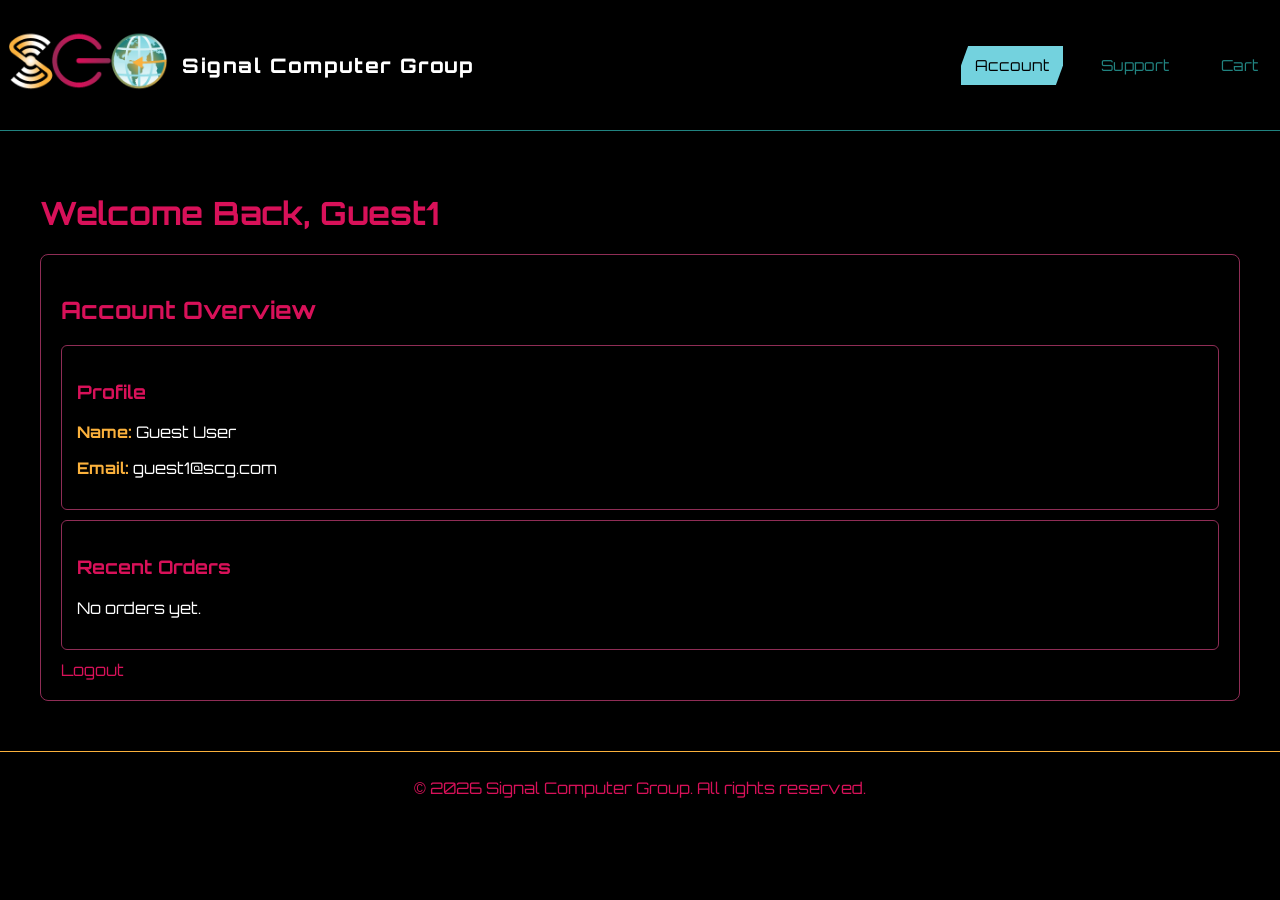
<file: Website/headers/account.html>
<!DOCTYPE html>
<html lang="en">
<head>
    <!-- Metadata -->
    <meta charset="UTF-8">
    <meta name="viewport" content="width=device-width, initial-scale=1.0">
    <title>Account - Signal Computer Group</title>

    <!-- Icons -->
    <link rel="icon" type="image/png" href="../images/favicon/favicon-96x96.png" sizes="96x96" />
    <link rel="icon" type="image/svg+xml" href="../images/favicon/favicon.svg" />
    <link rel="shortcut icon" href="../images/favicon/favicon.ico" />
    <link rel="apple-touch-icon" sizes="180x180" href="../images/favicon/apple-touch-icon.png" />
    <link rel="manifest" href="../images/favicon/site.webmanifest" />

    <!-- Stylesheets -->
    <link rel="stylesheet" href="../styles/stylesheet.css">
</head>
<body>

    <!-- Site Header -->
    <header class="site-header">
        <div class="header-top">
            
            <a class="brand" href="../menu_tabs/home.html">
                <img class="logo" src="../images/logo/SCG Logo v2.png" alt="SCG Logo" />
                <span>Signal Computer Group</span>
            </a>

            <!-- Header Navigation -->
            <div class="header-right">
                <div class="top-links">
                    <a href="#" class="active">Account</a>
                    <a href="support.html">Support</a>
                    <a href="cart.html">Cart</a>
                </div>
            </div>
        </div>
    </header>

    <!-- Main Content: Account Dashboard -->
    <main class="account-page">
        <h1>Welcome Back, Guest1</h1>
        
        <div class="account-container">
            <div class="account-dashboard">
                <h2>Account Overview</h2>

                <!-- User Profile Card -->
                <div class="dashboard-card">
                    <h3>Profile</h3>
                    <p><strong>Name:</strong> Guest User</p>
                    <p><strong>Email:</strong> guest1@scg.com</p>
                </div>

                <!-- Order History Card -->
                <div class="dashboard-card">
                    <h3>Recent Orders</h3>
                    <p>No orders yet.</p>
                </div>

                <!-- Session Actions -->
                <a href="login_register.html" style="color: var(--color-raspberry_red);">
                    Logout
                </a>
            </div>
        </div>
    </main>
<!-- Footer -->
<footer class="site-footer">
    <div class="footer-bottom">
        <p>&copy; 2026 Signal Computer Group. All rights reserved.</p>
    </div>
</body>
</html>
</file>
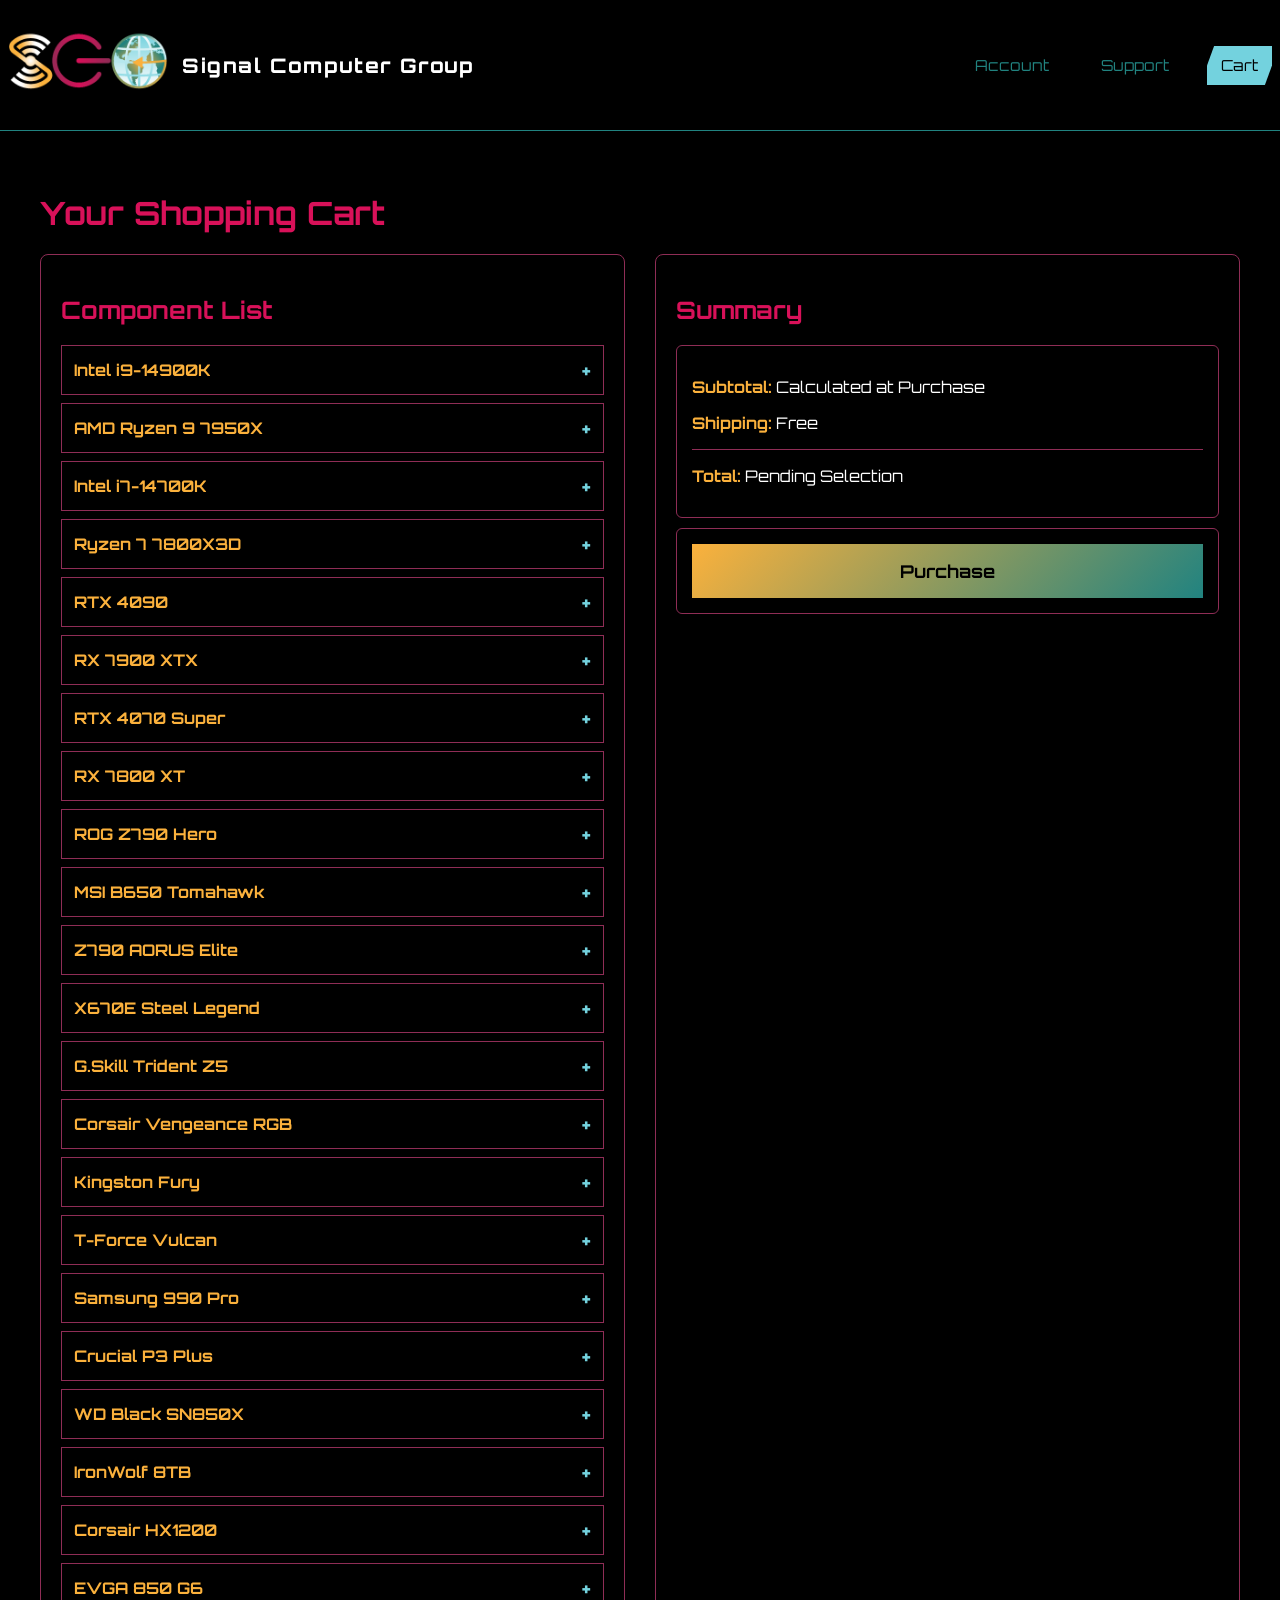
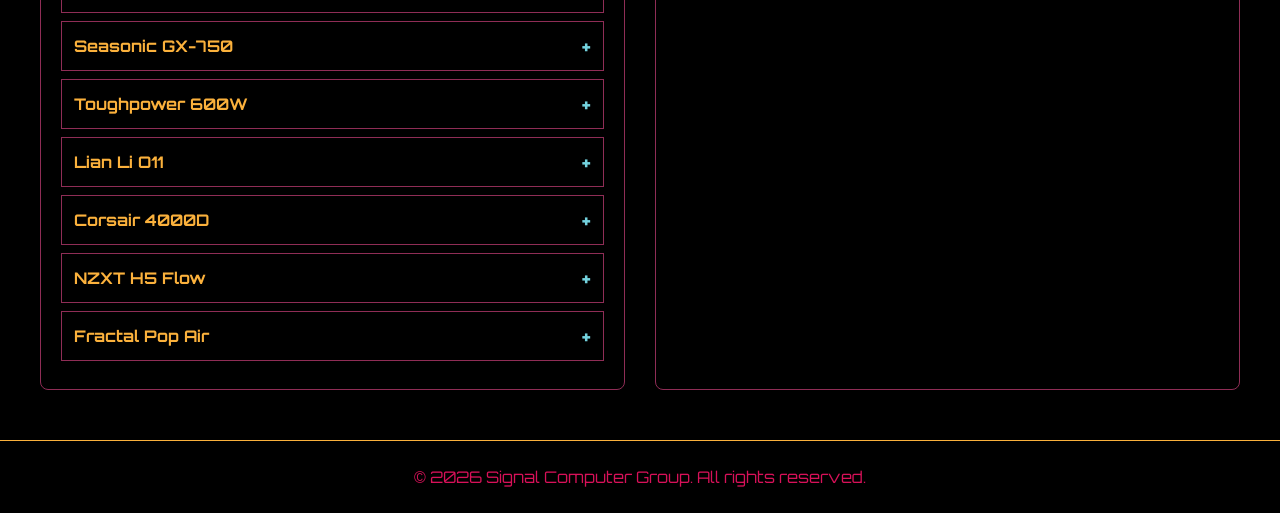
<file: Website/headers/cart.html>
<!DOCTYPE html>
<html lang="en">
<head>
    <!-- Metadata -->
    <meta charset="UTF-8">
    <meta name="viewport" content="width=device-width, initial-scale=1.0">
    <title>Cart - Signal Computer Group</title>

    <!-- Icons -->
    <link rel="icon" type="image/png" href="../images/favicon/favicon-96x96.png" sizes="96x96" />
    <link rel="icon" type="image/svg+xml" href="../images/favicon/favicon.svg" />
    <link rel="shortcut icon" href="../images/favicon/favicon.ico" />
    <link rel="apple-touch-icon" sizes="180x180" href="../images/favicon/apple-touch-icon.png" />
    <link rel="manifest" href="../images/favicon/site.webmanifest" />

    <!-- Stylesheets -->
    <link rel="stylesheet" href="../styles/stylesheet.css">
</head>
<body>

    <!-- Site Header -->
    <header class="site-header">
        <div class="header-top">
            
            <a class="brand" href="../menu_tabs/home.html">
                <img class="logo" src="../images/logo/SCG Logo v2.png" alt="SCG Logo" />
                <span>Signal Computer Group</span>
            </a>

            <!-- Header Navigation -->
            <div class="header-right">
                <div class="top-links">
                    <a href="login_register.html">Account</a>
                    <a href="support.html">Support</a>
                    <a href="cart.html" class="active">Cart</a>
                </div>
            </div>
        </div>
    </header>

    <!-- Shopping Cart Content -->
    <main class="account-page">
        <h1>Your Shopping Cart</h1>
        
        <div class="account-container">
            
            <!-- LEFT: Component Selection List -->
            <div class="account-box">
                <h2>Component List</h2>

                <!-- Category: CPUs -->
                <div class="cart-group">
                    <details class="cart-item-toggle" id="i9"><summary>Intel i9-14900K</summary><div class="cart-item"><img src="../images/pc_parts/intelcorei9.jpg"><div class="cart-info"><h3>Intel i9-14900K</h3><p>$549.99</p></div></div></details>
                    <details class="cart-item-toggle" id="ryzen9"><summary>AMD Ryzen 9 7950X</summary><div class="cart-item"><img src="../images/pc_parts/amd ryzen 9.jpg"><div class="cart-info"><h3>AMD Ryzen 9 7950X</h3><p>$529.99</p></div></div></details>
                    <details class="cart-item-toggle" id="i7"><summary>Intel i7-14700K</summary><div class="cart-item"><img src="../images/pc_parts/inteli7.webp"><div class="cart-info"><h3>Intel i7-14700K</h3><p>$389.99</p></div></div></details>
                    <details class="cart-item-toggle" id="ryzen7"><summary>Ryzen 7 7800X3D</summary><div class="cart-item"><img src="../images/pc_parts/amdryzen7.webp"><div class="cart-info"><h3>Ryzen 7 7800X3D</h3><p>$399.99</p></div></div></details>
                </div>

                <!-- Category: GPUs -->
                <div class="cart-group">
                    <details class="cart-item-toggle" id="rtx4090"><summary>RTX 4090</summary><div class="cart-item"><img src="../images/pc_parts/rtx4090.jpg"><div class="cart-info"><h3>RTX 4090</h3><p>$1699.99</p></div></div></details>
                    <details class="cart-item-toggle" id="rx7900"><summary>RX 7900 XTX</summary><div class="cart-item"><img src="../images/pc_parts/radeonrx7900.webp"><div class="cart-info"><h3>RX 7900 XTX</h3><p>$949.99</p></div></div></details>
                    <details class="cart-item-toggle" id="rtx4070"><summary>RTX 4070 Super</summary><div class="cart-item"><img src="../images/pc_parts/rtx4070.jpg"><div class="cart-info"><h3>RTX 4070 Super</h3><p>$599.99</p></div></div></details>
                    <details class="cart-item-toggle" id="rx7800"><summary>RX 7800 XT</summary><div class="cart-item"><img src="../images/pc_parts/radeonrx7800.png"><div class="cart-info"><h3>RX 7800 XT</h3><p>$499.99</p></div></div></details>
                </div>

                <!-- Category: Motherboards -->
                <div class="cart-group">
                    <details class="cart-item-toggle" id="z790hero"><summary>ROG Z790 Hero</summary><div class="cart-item"><img src="../images/pc_parts/asusrog.jpg"><div class="cart-info"><h3>ROG Z790 Hero</h3><p>$629.99</p></div></div></details>
                    <details class="cart-item-toggle" id="b650"><summary>MSI B650 Tomahawk</summary><div class="cart-item"><img src="../images/pc_parts/msimag.jpg"><div class="cart-info"><h3>MSI B650 Tomahawk</h3><p>$219.99</p></div></div></details>
                    <details class="cart-item-toggle" id="aorus"><summary>Z790 AORUS Elite</summary><div class="cart-item"><img src="../images/pc_parts/gigabytez790.jpg"><div class="cart-info"><h3>Z790 AORUS Elite</h3><p>$259.99</p></div></div></details>
                    <details class="cart-item-toggle" id="x670e"><summary>X670E Steel Legend</summary><div class="cart-item"><img src="../images/pc_parts/asrockmotherboard.jpg"><div class="cart-info"><h3>X670E Steel Legend</h3><p>$299.99</p></div></div></details>
                </div>

                <!-- Category: RAM -->
                <div class="cart-group">
                    <details class="cart-item-toggle" id="gskill"><summary>G.Skill Trident Z5</summary><div class="cart-item"><img src="../images/pc_parts/gskill32gbram.jpg"><div class="cart-info"><h3>G.Skill Trident Z5</h3><p>$124.99</p></div></div></details>
                    <details class="cart-item-toggle" id="corsair"><summary>Corsair Vengeance RGB</summary><div class="cart-item"><img src="../images/pc_parts/32gbddr5ram.jpg"><div class="cart-info"><h3>Corsair Vengeance RGB</h3><p>$119.99</p></div></div></details>
                    <details class="cart-item-toggle" id="kingston"><summary>Kingston Fury</summary><div class="cart-item"><img src="../images/pc_parts/kingston32gbram.jpg"><div class="cart-info"><h3>Kingston Fury</h3><p>$114.99</p></div></div></details>
                    <details class="cart-item-toggle" id="tforce"><summary>T-Force Vulcan</summary><div class="cart-item"><img src="../images/pc_parts/t-forceddr416gbram.jpg"><div class="cart-info"><h3>T-Force Vulcan</h3><p>$99.99</p></div></div></details>
                </div>

                <!-- Category: Storage -->
                <div class="cart-group">
                    <details class="cart-item-toggle" id="samsung990"><summary>Samsung 990 Pro</summary><div class="cart-item"><img src="../images/pc_parts/Samsung2TB.jpg"><div class="cart-info"><h3>Samsung 990 Pro</h3><p>$179.99</p></div></div></details>
                    <details class="cart-item-toggle" id="crucial"><summary>Crucial P3 Plus</summary><div class="cart-item"><img src="../images/pc_parts/crucial1tb.png"><div class="cart-info"><h3>Crucial P3 Plus</h3><p>$119.99</p></div></div></details>
                    <details class="cart-item-toggle" id="sn850x"><summary>WD Black SN850X</summary><div class="cart-item"><img src="../images/pc_parts/wdblack2tb.jpg"><div class="cart-info"><h3>WD Black SN850X</h3><p>$154.99</p></div></div></details>
                    <details class="cart-item-toggle" id="ironwolf"><summary>IronWolf 8TB</summary><div class="cart-item"><img src="../images/pc_parts/ironwolf8tbhdd.jpg"><div class="cart-info"><h3>IronWolf 8TB</h3><p>$199.99</p></div></div></details>
                </div>

                <!-- Category: Power Supplies -->
                <div class="cart-group">
                    <details class="cart-item-toggle" id="hx1200"><summary>Corsair HX1200</summary><div class="cart-item"><img src="../images/pc_parts/1200wattpsu.webp"><div class="cart-info"><h3>Corsair HX1200</h3><p>$249.99</p></div></div></details>
                    <details class="cart-item-toggle" id="evga850"><summary>EVGA 850 G6</summary><div class="cart-item"><img src="../images/pc_parts/850wattpsu.webp"><div class="cart-info"><h3>EVGA 850 G6</h3><p>$139.99</p></div></div></details>
                    <details class="cart-item-toggle" id="seasonic"><summary>Seasonic GX-750</summary><div class="cart-item"><img src="../images/pc_parts/750wattpsu.jpg"><div class="cart-info"><h3>Seasonic GX-750</h3><p>$104.99</p></div></div></details>
                    <details class="cart-item-toggle" id="thermaltake"><summary>Toughpower 600W</summary><div class="cart-item"><img src="../images/pc_parts/600wattpsu.jpg"><div class="cart-info"><h3>Toughpower 600W</h3><p>$69.99</p></div></div></details>
                </div>

                <!-- Category: Cases -->
                <div class="cart-group">
                    <details class="cart-item-toggle" id="lianli"><summary>Lian Li O11</summary><div class="cart-item"><img src="../images/pc_parts/lianli.webp"><div class="cart-info"><h3>Lian Li O11</h3><p>$149.99</p></div></div></details>
                    <details class="cart-item-toggle" id="corsair4000d"><summary>Corsair 4000D</summary><div class="cart-item"><img src="../images/pc_parts/corsair4000D.jpg"><div class="cart-info"><h3>Corsair 4000D</h3><p>$104.99</p></div></div></details>
                    <details class="cart-item-toggle" id="nzxt"><summary>NZXT H5 Flow</summary><div class="cart-item"><img src="../images/pc_parts/nzxth5.webp"><div class="cart-info"><h3>NZXT H5 Flow</h3><p>$94.99</p></div></div></details>
                    <details class="cart-item-toggle" id="fractal"><summary>Fractal Pop Air</summary><div class="cart-item"><img src="../images/pc_parts/fractaldesign.webp"><div class="cart-info"><h3>Fractal Pop Air</h3><p>$79.99</p></div></div></details>
                </div>
            </div>

            <!-- RIGHT: Checkout Summary -->
            <div class="account-dashboard">
                <h2>Summary</h2>
                <div class="dashboard-card">
                    <p><strong>Subtotal:</strong> Calculated at Purchase</p>
                    <p><strong>Shipping:</strong> Free</p>
                    <hr style="border: 0; border-top: 1px solid var(--color-vintage_berry); margin: 10px 0;">
                    <p><strong>Total:</strong> Pending Selection</p>
                </div>
                <div class="dashboard-card">
                    <a href="purchase.html" class="cta-button" style="text-align: center; display: block;">Purchase</a>
                </div>
            </div>
        </div>
    </main>
<!-- Footer -->
<footer class="site-footer">
    <div class="footer-bottom">
        <p>&copy; 2026 Signal Computer Group. All rights reserved.</p>
    </div>
</body>
</html>
</file>
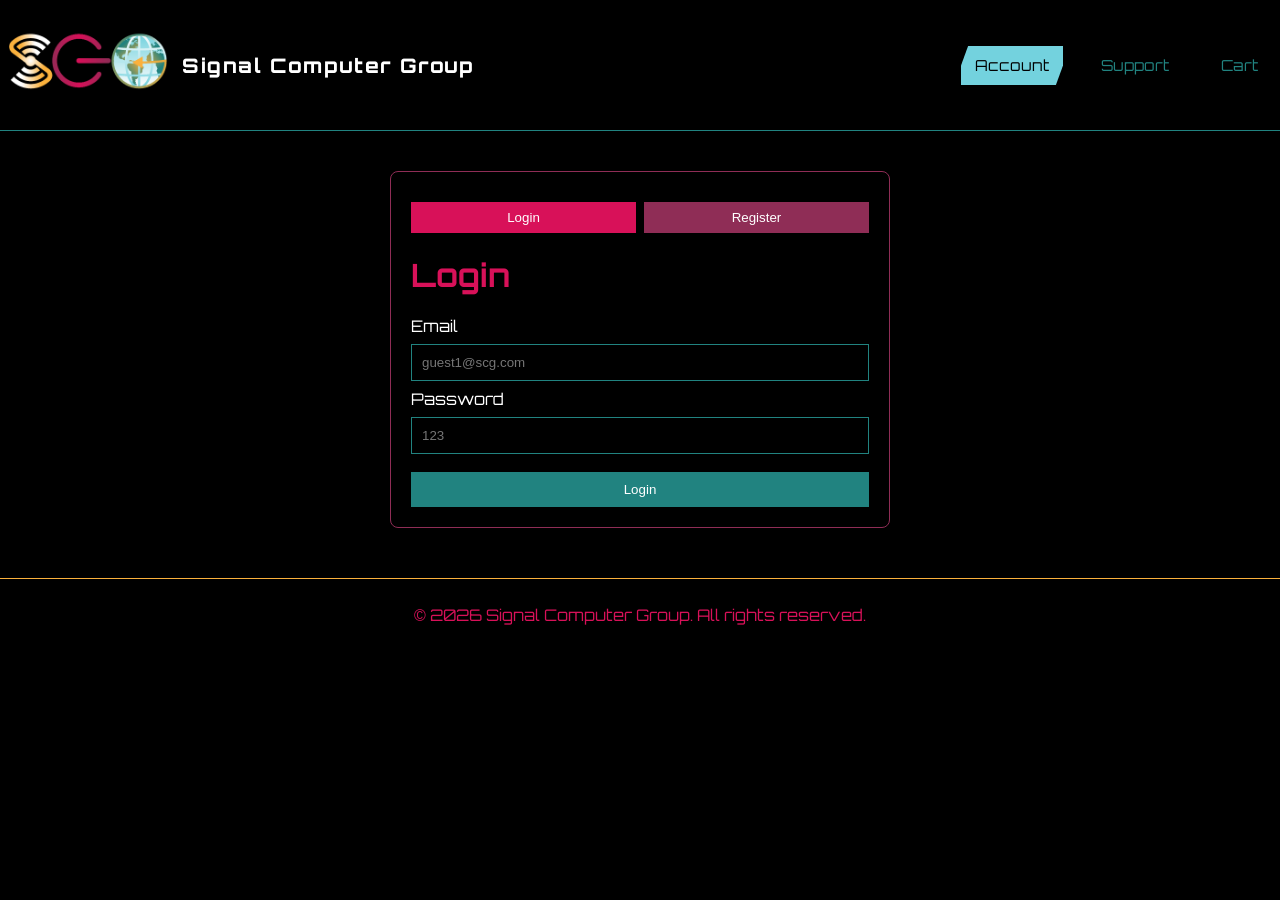
<file: Website/headers/login_register.html>
<!DOCTYPE html>
<html lang="en">
<head>
    <!-- Metadata -->
    <meta charset="UTF-8">
    <meta name="viewport" content="width=device-width, initial-scale=1.0">
    <title>Login - Signal Computer Group</title>

    <!-- Icons -->
    <link rel="icon" type="image/png" href="../images/favicon/favicon-96x96.png" sizes="96x96" />
    <link rel="icon" type="image/svg+xml" href="../images/favicon/favicon.svg" />
    <link rel="shortcut icon" href="../images/favicon/favicon.ico" />
    <link rel="apple-touch-icon" sizes="180x180" href="../images/favicon/apple-touch-icon.png" />
    <link rel="manifest" href="../images/favicon/site.webmanifest" />

    <!-- Stylesheets -->
    <link rel="stylesheet" href="../styles/stylesheet.css">
</head>
<body>

    <!-- Site Header -->
    <header class="site-header">
        <div class="header-top">
            
            <a class="brand" href="../menu_tabs/home.html">
                <img class="logo" src="../images/logo/SCG Logo v2.png" alt="SCG Logo" />
                <span>Signal Computer Group</span>
            </a>

            <!-- Header Navigation -->
            <div class="header-right">
                <div class="top-links">
                    <a href="login_register.html" class="active">Account</a>
                    <a href="support.html">Support</a>
                    <a href="cart.html">Cart</a>
                </div>
            </div>
        </div>
    </header>

    <!-- Main Content: Authentication Forms -->
    <main class="account-page">
        <div class="account-container" style="justify-content: center;">
            <div class="account-box" style="max-width: 500px;">
                
                <!-- Tab Controls -->
                <div class="tabs">
                    <button class="tab active" onclick="showTab('login')">Login</button>
                    <button class="tab" onclick="showTab('register')">Register</button>
                </div>

                <!-- Section: Login -->
                <div id="login" class="tab-content active">
                    <form action="account.html">
                        <h1>Login</h1>
                        <label>Email</label>
                        <input type="email" placeholder="guest1@scg.com" required>
                        <label>Password</label>
                        <input type="password" placeholder="123" required>
                        <button type="submit">Login</button>
                    </form>
                </div>

                <!-- Section: Register -->
                <div id="register" class="tab-content" style="display:none;">
                    <form action="account.html">
                        <h1>Register</h1>
                        <label>Username</label>
                        <input type="text" placeholder="Choose username" required>
                        <label>Email</label>
                        <input type="email" placeholder="Enter email" required>
                        <label>Password</label>
                        <input type="password" placeholder="Create password" required>
                        <button type="submit">Create Account</button>
                    </form>
                </div>

            </div>
        </div>
    </main>

    <!-- UI Logic: Tab Toggling -->
    <script>
        function showTab(tabId) {
            // Hide all form contents
            document.querySelectorAll(".tab-content").forEach(el => el.style.display = "none");
            // Deactivate all tab buttons
            document.querySelectorAll(".tab").forEach(el => el.classList.remove("active"));
            
            // Show selected form and activate button
            document.getElementById(tabId).style.display = "block";
            event.target.classList.add("active");
        }
    </script>
<!-- Footer -->
<footer class="site-footer">
    <div class="footer-bottom">
        <p>&copy; 2026 Signal Computer Group. All rights reserved.</p>
    </div>
</body>
</html>
</file>
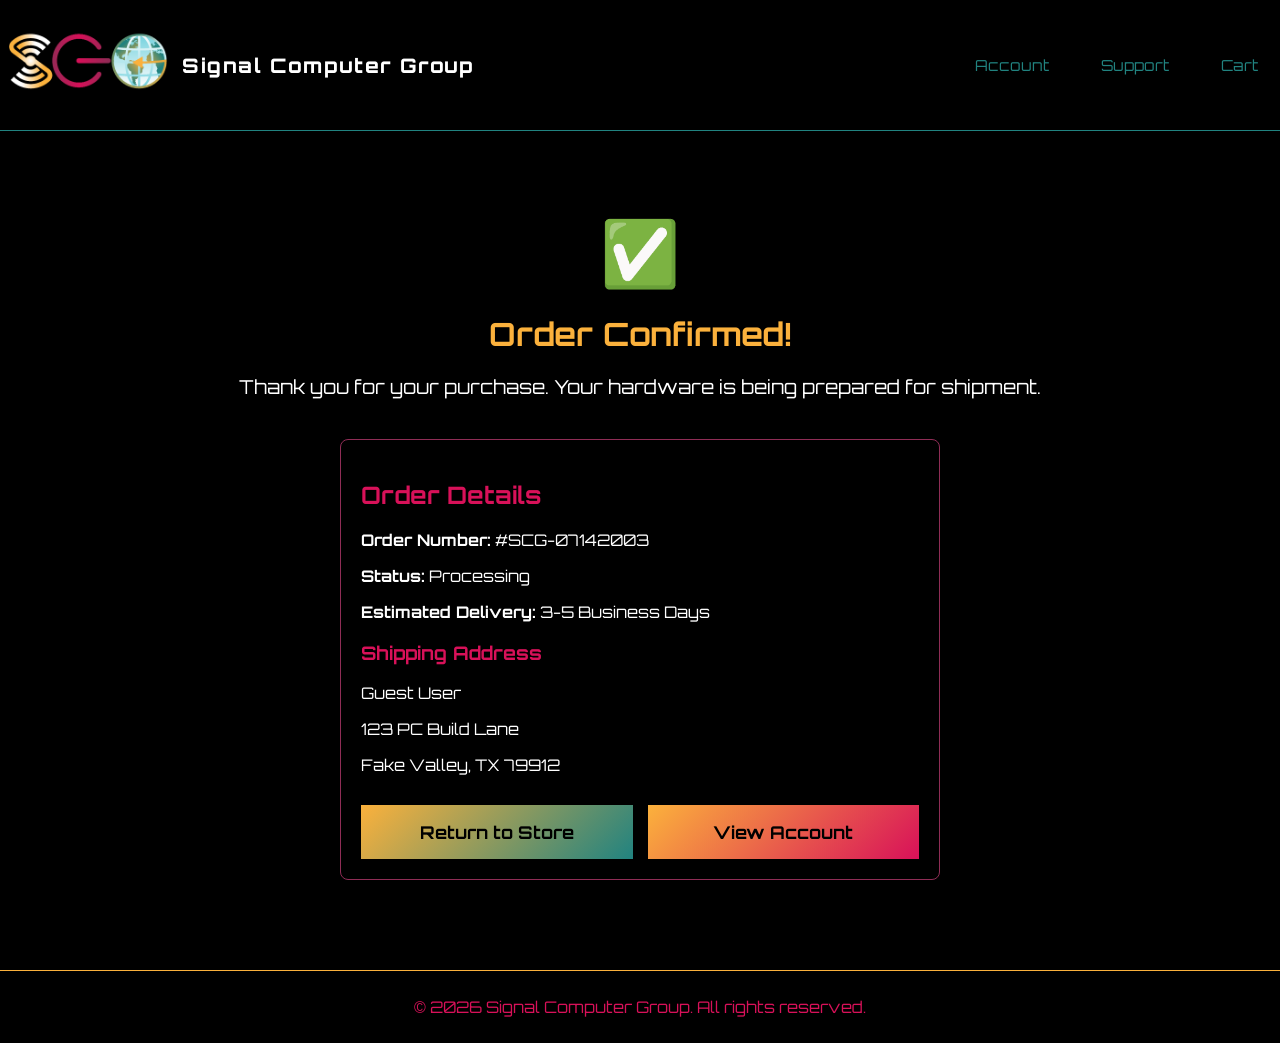
<file: Website/headers/purchase.html>
<!DOCTYPE html>
<html lang="en">
<head>
    <!-- Metadata -->
    <meta charset="UTF-8">
    <meta name="viewport" content="width=device-width, initial-scale=1.0">
    <title>Order Confirmed - Signal Computer Group</title>

    <!-- Icons -->
    <link rel="icon" type="image/png" href="../images/favicon/favicon-96x96.png" sizes="96x96" />
    <link rel="icon" type="image/svg+xml" href="../images/favicon/favicon.svg" />
    <link rel="shortcut icon" href="../images/favicon/favicon.ico" />
    <link rel="apple-touch-icon" sizes="180x180" href="../images/favicon/apple-touch-icon.png" />
    <link rel="manifest" href="../images/favicon/site.webmanifest" />

    <!-- Stylesheets -->
    <link rel="stylesheet" href="../styles/stylesheet.css">
</head>
<body>

    <!-- Site Header -->
    <header class="site-header">
        <div class="header-top">
            
            <a class="brand" href="../menu_tabs/home.html">
                <img class="logo" src="../images/logo/SCG Logo v2.png" alt="SCG Logo" />
                <span>Signal Computer Group</span>
            </a>

            <!-- Header Navigation -->
            <div class="header-right">
                <div class="top-links">
                    <a href="login_register.html">Account</a>
                    <a href="support.html">Support</a>
                    <a href="cart.html">Cart</a>
                </div>
            </div>
        </div>
    </header>

    <!-- Main Content: Order Confirmation -->
    <main class="account-page">
        <div style="text-align: center; padding: 40px 20px;">
            
            <!-- Success Status -->
            <div style="font-size: 4rem; margin-bottom: 20px;">✅</div>
            <h1 style="color: var(--color-honey_bronze);">Order Confirmed!</h1>
            <p style="font-size: 1.2rem; margin-bottom: 40px;">
                Thank you for your purchase. Your hardware is being prepared for shipment.
            </p>

            <div class="account-container" style="justify-content: center;">
                <div class="account-box" style="max-width: 600px; text-align: left;">
                    
                    <!-- Order Details Card -->
                    <h2>Order Details</h2>
                    <div class="dashboard-card">
                        <p><strong>Order Number:</strong> #SCG-07142003</p>
                        <p><strong>Status:</strong> Processing</p>
                        <p><strong>Estimated Delivery:</strong> 3-5 Business Days</p>
                    </div>

                    <!-- Shipping Info Card -->
                    <h3>Shipping Address</h3>
                    <div class="dashboard-card">
                        <p>Guest User</p>
                        <p>123 PC Build Lane</p>
                        <p>Fake Valley, TX 79912</p>
                    </div>

                    <!-- Post-Purchase Actions -->
                    <div style="margin-top: 30px; display: flex; gap: 15px; flex-wrap: wrap;">
                        <a href="../menu_tabs/home.html" class="cta-button" style="flex: 1; text-align: center;">
                            Return to Store
                        </a>
                        <a href="account.html" class="cta-button secondary" style="flex: 1; text-align: center;">
                            View Account
                        </a>
                    </div>

                </div>
            </div>
        </div>
    </main>
<!-- Footer -->
<footer class="site-footer">
    <div class="footer-bottom">
        <p>&copy; 2026 Signal Computer Group. All rights reserved.</p>
    </div>
</body>
</html>
</file>
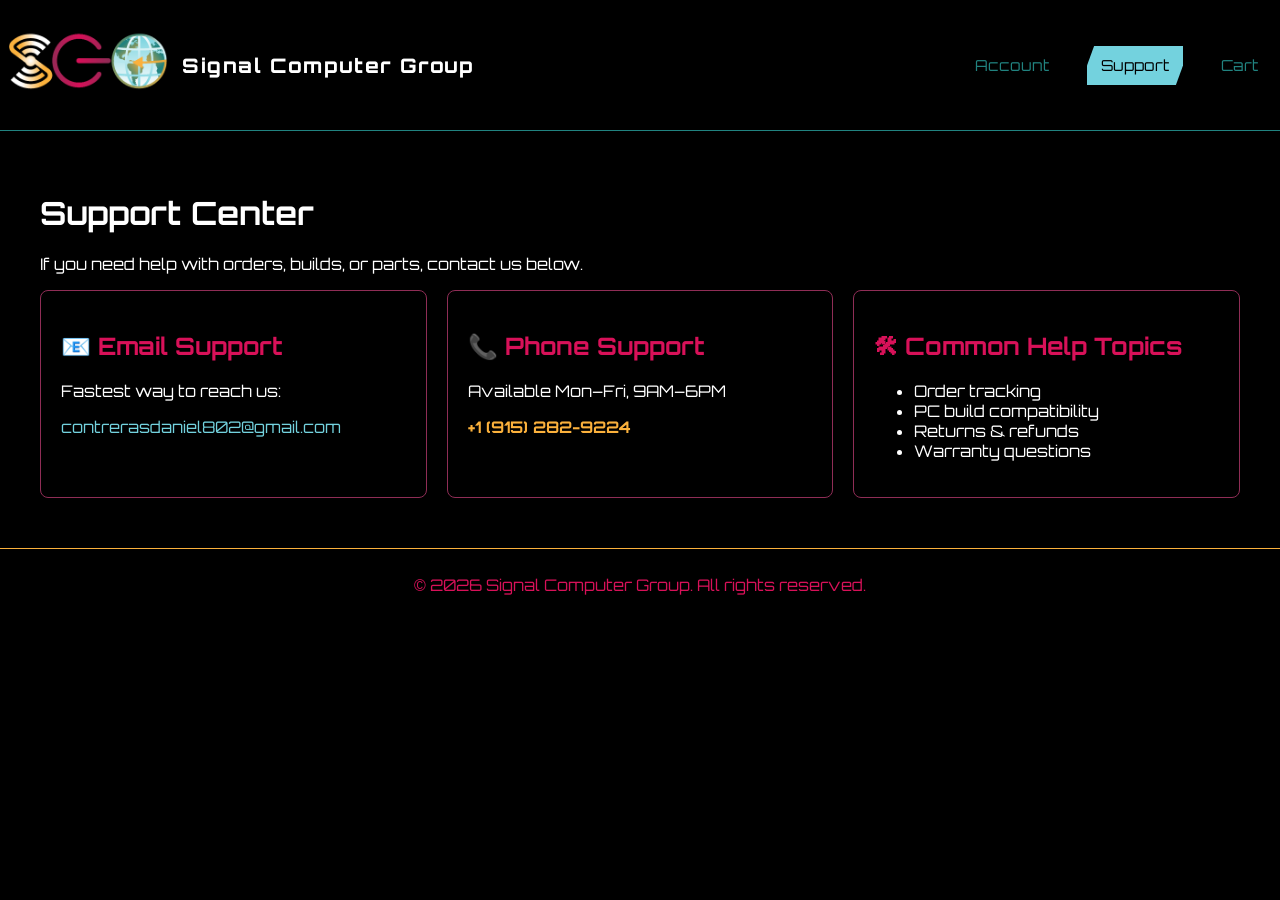
<file: Website/headers/support.html>
<!DOCTYPE html>
<html lang="en">
<head>
    <!-- Metadata -->
    <meta charset="UTF-8">
    <meta name="viewport" content="width=device-width, initial-scale=1.0">
    <title>Support - Signal Computer Group</title>

    <!-- Icons -->
    <link rel="icon" type="image/png" href="../images/favicon/favicon-96x96.png" sizes="96x96" />
    <link rel="icon" type="image/svg+xml" href="../images/favicon/favicon.svg" />
    <link rel="shortcut icon" href="../images/favicon/favicon.ico" />
    <link rel="apple-touch-icon" sizes="180x180" href="../images/favicon/apple-touch-icon.png" />
    <link rel="manifest" href="../images/favicon/site.webmanifest" />

    <!-- Stylesheets -->
    <link rel="stylesheet" href="../styles/stylesheet.css">
</head>
<body>

    <!-- Site Header -->
    <header class="site-header">
        <div class="header-top">
            
            <a class="brand" href="../menu_tabs/home.html">
                <img class="logo" src="../images/logo/SCG Logo v2.png" alt="SCG Logo" />
                <span>Signal Computer Group</span>
            </a>

            <!-- Header Navigation -->
            <div class="header-right">
                <div class="top-links">
                    <a href="login_register.html">Account</a>
                    <a href="support.html" class="active">Support</a>
                    <a href="cart.html">Cart</a>
                </div>
            </div>
        </div>
    </header>

    <!-- Main Content: Support Center -->
    <main class="support-page">
        <h1>Support Center</h1>
        <p>If you need help with orders, builds, or parts, contact us below.</p>

        <div class="support-container">
            <!-- Email Contact Card -->
            <div class="support-card">
                <h2>📧 Email Support</h2>
                <p>Fastest way to reach us:</p>
                <a href="mailto:contrerasdaniel802@gmail.com">
                    contrerasdaniel802@gmail.com 
                </a>
            </div>

            <!-- Phone Contact Card -->
            <div class="support-card">
                <h2>📞 Phone Support</h2>
                <p>Available Mon–Fri, 9AM–6PM</p>
                <p><strong>+1 (915) 282-9224</strong></p>
            </div>

            <!-- FAQ Topics Card -->
            <div class="support-card">
                <h2>🛠 Common Help Topics</h2>
                <ul>
                    <li>Order tracking</li>
                    <li>PC build compatibility</li>
                    <li>Returns & refunds</li>
                    <li>Warranty questions</li>
                </ul>
            </div>
        </div>
    </main>
<!-- Footer -->
<footer class="site-footer">
    <div class="footer-bottom">
        <p>&copy; 2026 Signal Computer Group. All rights reserved.</p>
    </div>
</body>
</html>
</file>
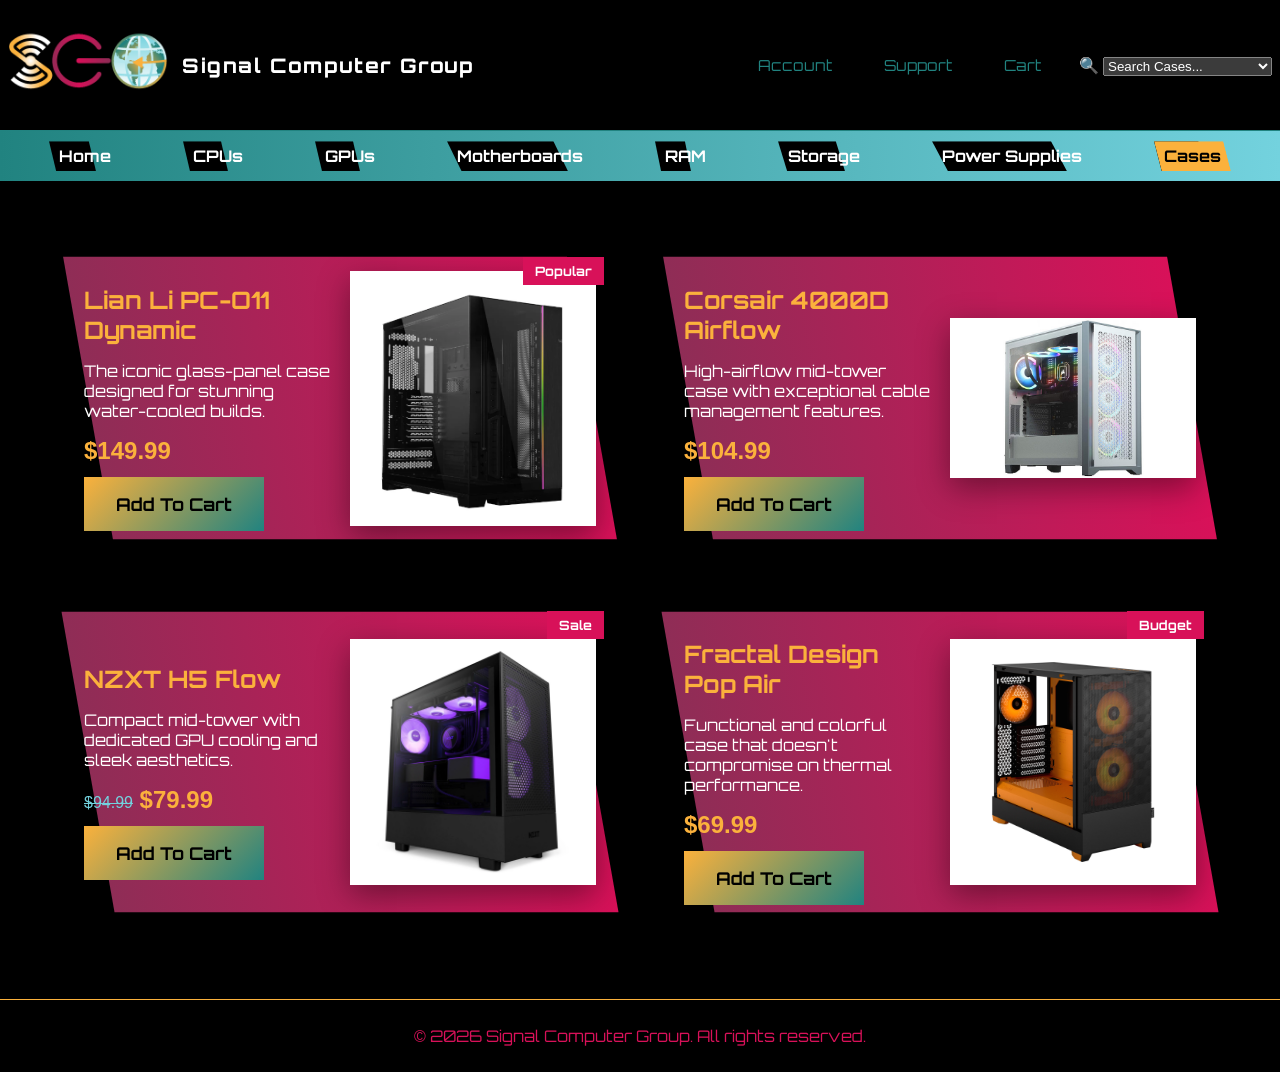
<file: Website/menu_tabs/cases.html>
<!DOCTYPE html>
<html lang="en">
<head>
    <!-- Metadata -->
    <meta charset="UTF-8">
    <meta name="viewport" content="width=device-width, initial-scale=1.0">
    <title>Cases - Signal Computer Group</title>

    <!-- Icons -->
    <link rel="icon" type="image/png" href="../images/favicon/favicon-96x96.png" sizes="96x96" />
    <link rel="icon" type="image/svg+xml" href="../images/favicon/favicon.svg" />
    <link rel="shortcut icon" href="../images/favicon/favicon.ico" />
    <link rel="apple-touch-icon" sizes="180x180" href="../images/favicon/apple-touch-icon.png" />
    <link rel="manifest" href="../images/favicon/site.webmanifest" />

    <!-- Stylesheets -->
    <link rel="stylesheet" href="../styles/stylesheet.css">
</head>
<body>

    <!-- Site Header -->
    <header class="site-header">
        <div class="header-top">
            
            <a class="brand" href="home.html">
                <img class="logo" src="../images/logo/SCG Logo v2.png" alt="Signal Computer Group logo" />
                <span>Signal Computer Group</span>
            </a>

            <!-- Header Navigation -->
            <div class="header-right">
                <div class="top-links">
                    <a href="../headers/login_register.html">Account</a>
                    <a href="../headers/support.html">Support</a>
                    <a href="../headers/cart.html">Cart</a>
                </div>

                <!-- Dropdown Search -->
                <div class="searchbar">
                    <div class="search-field">
                        <span class="search-icon">🔍</span>
                        <select onchange="if(this.value) location = this.value">
                            <option value="">Search Cases...</option>
                            <option value="#lianli">Lian Li PC-O11 Dynamic</option>
                            <option value="#corsair4000d">Corsair 4000D Airflow</option>
                            <option value="#nzxt-h5">NZXT H5 Flow</option>
                            <option value="#fractal-pop">Fractal Design Pop Air</option>
                        </select>
                    </div>
                </div>
            </div>
        </div>

        <!-- Category Menu Bar -->
        <nav class="menu-bar">
            <ul>
                <li><a href="home.html"><span>Home</span></a></li>
                <li><a href="cpus.html"><span>CPUs</span></a></li>
                <li><a href="gpus.html"><span>GPUs</span></a></li>
                <li><a href="motherboards.html"><span>Motherboards</span></a></li>
                <li><a href="ram.html"><span>RAM</span></a></li>
                <li><a href="storage.html"><span>Storage</span></a></li>
                <li><a href="psu.html"><span>Power Supplies</span></a></li>
                <li><a href="cases.html" class="active"><span>Cases</span></a></li>
            </ul>
        </nav>
    </header>

    <!-- Main Content: Case Product Grid -->
    <main class="page-main">
        <section class="product-grid">

            <!-- Product: Lian Li -->
            <div class="product-card" id="lianli">
                <div class="deal-badge">Popular</div>
                <div>
                    <h1>Lian Li PC-O11 Dynamic</h1>
                    <p>The iconic glass-panel case designed for stunning water-cooled builds.</p>
                    <div class="product-price">$149.99</div>
                    <a href="../headers/cart.html#lianli" class="cta-button">Add To Cart</a>
                </div>
                <img src="../images/pc_parts/lianli.webp" alt="Lian Li Case" />
            </div>

            <!-- Product: Corsair -->
            <div class="product-card" id="corsair4000d">
                <div>
                    <h1>Corsair 4000D Airflow</h1>
                    <p>High-airflow mid-tower case with exceptional cable management features.</p>
                    <div class="product-price">$104.99</div>
                    <a href="../headers/cart.html#corsair4000d" class="cta-button">Add To Cart</a>
                </div>
                <img src="../images/pc_parts/corsair4000D.jpg" alt="Corsair Case" />
            </div>

            <!-- Product: NZXT -->
            <div class="product-card" id="nzxt-h5">
                <div class="deal-badge">Sale</div>
                <div>
                    <h1>NZXT H5 Flow</h1>
                    <p>Compact mid-tower with dedicated GPU cooling and sleek aesthetics.</p>
                    <div class="product-price">
                        <span class="old-price">$94.99</span> $79.99
                    </div>
                    <a href="../headers/cart.html#nzxt" class="cta-button">Add To Cart</a>
                </div>
                <img src="../images/pc_parts/nzxth5.webp" alt="NZXT Case" />
            </div>

            <!-- Product: Fractal -->
            <div class="product-card" id="fractal-pop">
                <div class="deal-badge">Budget</div>
                <div>
                    <h1>Fractal Design Pop Air</h1>
                    <p>Functional and colorful case that doesn't compromise on thermal performance.</p>
                    <div class="product-price">$69.99</div>
                    <a href="../headers/cart.html#fractal" class="cta-button">Add To Cart</a>
                </div>
                <img src="../images/pc_parts/fractaldesign.webp" alt="Fractal Case" />
            </div>

        </section>
    </main>
<!-- Footer -->
<footer class="site-footer">
    <div class="footer-bottom">
        <p>&copy; 2026 Signal Computer Group. All rights reserved.</p>
    </div>
</body>
</html>
</file>
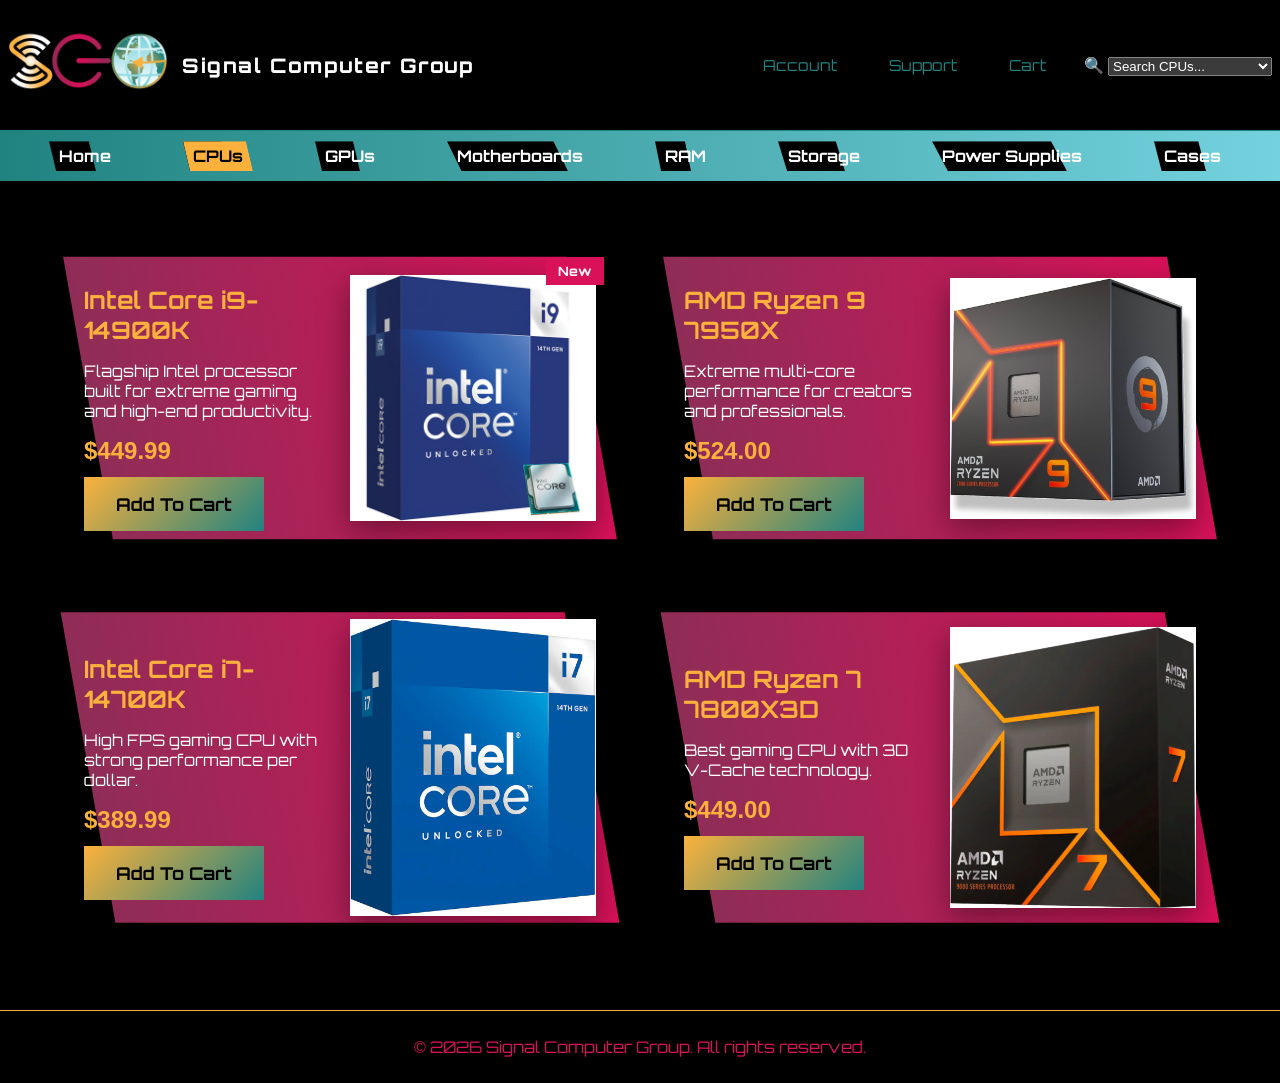
<file: Website/menu_tabs/cpus.html>
<!DOCTYPE html>
<html lang="en">
<head>
    <!-- Metadata -->
    <meta charset="UTF-8">
    <meta name="viewport" content="width=device-width, initial-scale=1.0">
    <title>CPUs - Signal Computer Group</title>

    <!-- Icons -->
    <link rel="icon" type="image/png" href="../images/favicon/favicon-96x96.png" sizes="96x96" />
    <link rel="icon" type="image/svg+xml" href="../images/favicon/favicon.svg" />
    <link rel="shortcut icon" href="../images/favicon/favicon.ico" />
    <link rel="apple-touch-icon" sizes="180x180" href="../images/favicon/apple-touch-icon.png" />
    <link rel="manifest" href="../images/favicon/site.webmanifest" />

    <!-- Stylesheets -->
    <link rel="stylesheet" href="../styles/stylesheet.css">
</head>
<body>

    <!-- Site Header -->
    <header class="site-header">
        <div class="header-top">
            
            <a class="brand" href="home.html">
                <img class="logo" src="../images/logo/SCG Logo v2.png" alt="Signal Computer Group logo" />
                <span>Signal Computer Group</span>
            </a>

            <!-- Header Navigation -->
            <div class="header-right">
                <div class="top-links">
                    <a href="../headers/login_register.html">Account</a>
                    <a href="../headers/support.html">Support</a>
                    <a href="../headers/cart.html">Cart</a>
                </div>

                <!-- Dropdown Search -->
                <div class="searchbar">
                    <div class="search-field">
                        <span class="search-icon">🔍</span>
                        <select onchange="if(this.value) location = this.value">
                            <option value="">Search CPUs...</option>
                            <option value="#i9">Intel Core i9-14900K</option>
                            <option value="#ryzen9">AMD Ryzen 9 7950X</option>
                            <option value="#i7">Intel Core i7-14700K</option>
                            <option value="#ryzen7">AMD Ryzen 7 7800X3D</option>
                        </select>
                    </div>
                </div>
            </div>
        </div>

        <!-- Category Menu Bar -->
        <nav class="menu-bar">
            <ul>
                <li><a href="home.html"><span>Home</span></a></li>
                <li><a href="cpus.html" class="active"><span>CPUs</span></a></li>
                <li><a href="gpus.html"><span>GPUs</span></a></li>
                <li><a href="motherboards.html"><span>Motherboards</span></a></li>
                <li><a href="ram.html"><span>RAM</span></a></li>
                <li><a href="storage.html"><span>Storage</span></a></li>
                <li><a href="psu.html"><span>Power Supplies</span></a></li>
                <li><a href="cases.html"><span>Cases</span></a></li>
            </ul>
        </nav>
    </header>

    <!-- Main Content: CPU Product Grid -->
    <main class="page-main">
        <section class="product-grid">

            <!-- Product: Intel i9 -->
            <div class="product-card" id="i9">
                <div class="deal-badge">New</div>
                <div>
                    <h1>Intel Core i9-14900K</h1>
                    <p>Flagship Intel processor built for extreme gaming and high-end productivity.</p>
                    <div class="product-price">$449.99</div>
                    <a href="../headers/cart.html#i9" class="cta-button">Add To Cart</a>
                </div>
                <img src="../images/pc_parts/intelcorei9.jpg" alt="i9" />
            </div>

            <!-- Product: Ryzen 9 -->
            <div class="product-card" id="ryzen9">
                <div>
                    <h1>AMD Ryzen 9 7950X</h1>
                    <p>Extreme multi-core performance for creators and professionals.</p>
                    <div class="product-price">$524.00</div>
                    <a href="../headers/cart.html#ryzen9" class="cta-button">Add To Cart</a>
                </div>
                <img src="../images/pc_parts/amd ryzen 9.jpg" alt="ryzen" />
            </div>

            <!-- Product: Intel i7 -->
            <div class="product-card" id="i7">
                <div>
                    <h1>Intel Core i7-14700K</h1>
                    <p>High FPS gaming CPU with strong performance per dollar.</p>
                    <div class="product-price">$389.99</div>
                    <a href="../headers/cart.html#i7" class="cta-button">Add To Cart</a>
                </div>
                <img src="../images/pc_parts/inteli7.webp" alt="i7" />
            </div>

            <!-- Product: Ryzen 7 -->
            <div class="product-card" id="ryzen7">
                <div>
                    <h1>AMD Ryzen 7 7800X3D</h1>
                    <p>Best gaming CPU with 3D V-Cache technology.</p>
                    <div class="product-price">$449.00</div>
                    <a href="../headers/cart.html#ryzen7" class="cta-button">Add To Cart</a>
                </div>
                <img src="../images/pc_parts/amdryzen7.webp" alt="7800x3d" />
            </div>

        </section>
    </main>
<!-- Footer -->
<footer class="site-footer">
    <div class="footer-bottom">
        <p>&copy; 2026 Signal Computer Group. All rights reserved.</p>
    </div>
</body>
</html>
</file>
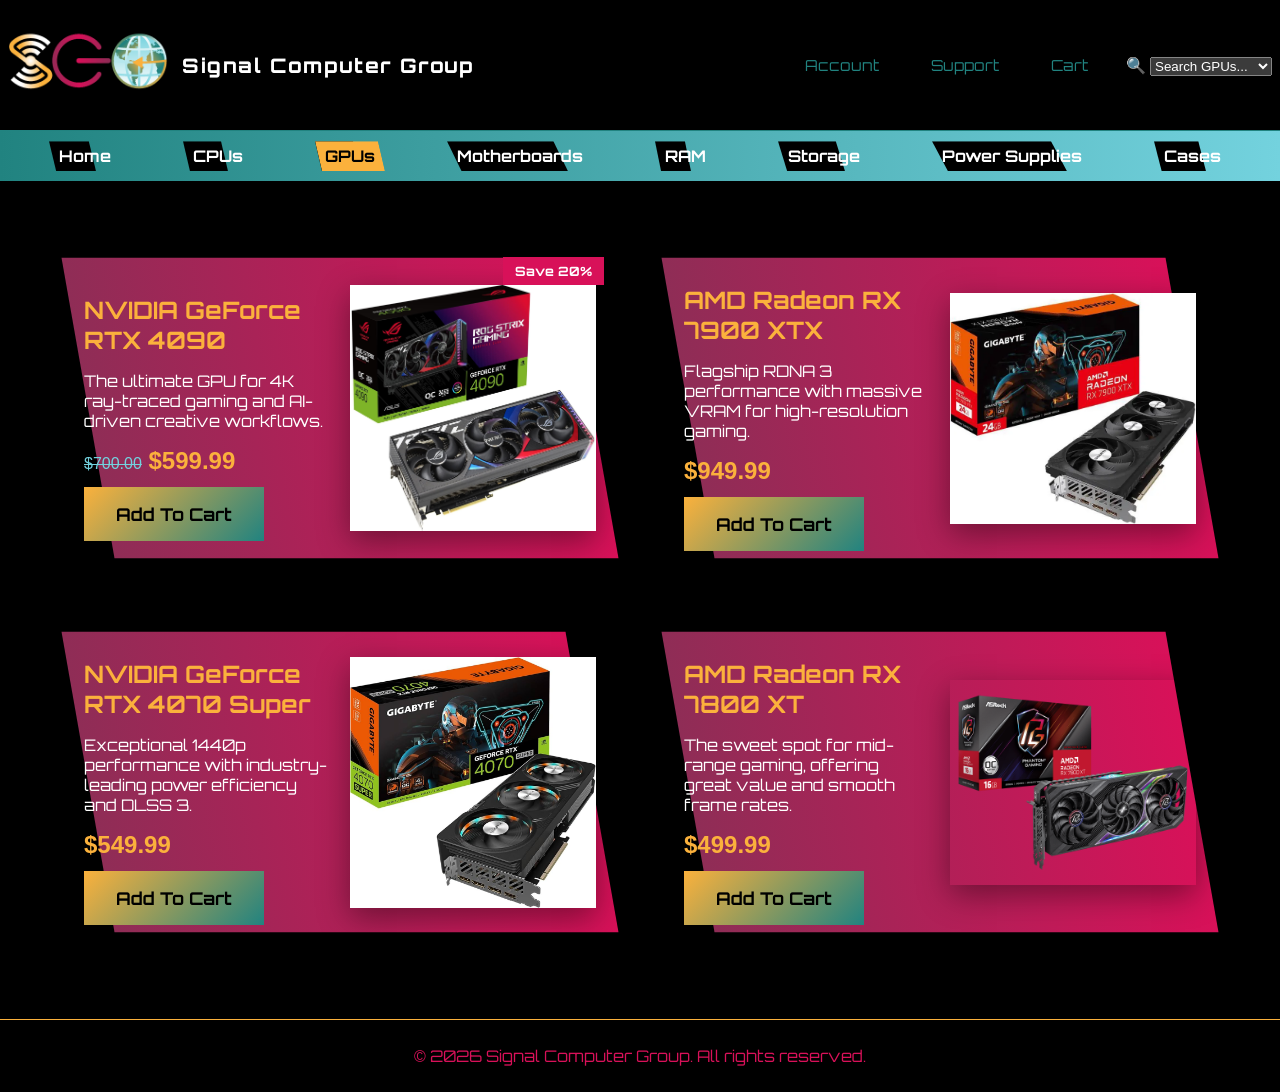
<file: Website/menu_tabs/gpus.html>
<!DOCTYPE html>
<html lang="en">
<head>
    <!-- Metadata -->
    <meta charset="UTF-8">
    <meta name="viewport" content="width=device-width, initial-scale=1.0">
    <title>GPUs - Signal Computer Group</title>

    <!-- Icons -->
    <link rel="icon" type="image/png" href="../images/favicon/favicon-96x96.png" sizes="96x96" />
    <link rel="icon" type="image/svg+xml" href="../images/favicon/favicon.svg" />
    <link rel="shortcut icon" href="../images/favicon/favicon.ico" />
    <link rel="apple-touch-icon" sizes="180x180" href="../images/favicon/apple-touch-icon.png" />
    <link rel="manifest" href="../images/favicon/site.webmanifest" />

    <!-- Stylesheets -->
    <link rel="stylesheet" href="../styles/stylesheet.css">
</head>
<body>

    <!-- Site Header -->
    <header class="site-header">
        <div class="header-top">
            
            <a class="brand" href="home.html">
                <img class="logo" src="../images/logo/SCG Logo v2.png" alt="Signal Computer Group logo" />
                <span>Signal Computer Group</span>
            </a>

            <!-- Header Navigation -->
            <div class="header-right">
                <div class="top-links">
                    <a href="../headers/login_register.html">Account</a>
                    <a href="../headers/support.html">Support</a>
                    <a href="../headers/cart.html">Cart</a>
                </div>

                <!-- Dropdown Search -->
                <div class="searchbar">
                    <div class="search-field">
                        <span class="search-icon">🔍</span>
                        <select onchange="if(this.value) location = this.value">
                            <option value="">Search GPUs...</option>
                            <option value="#rtx4090">RTX 4090</option>
                            <option value="#rx7900">RX 7900 XTX</option>
                            <option value="#rtx4070">RTX 4070 Super</option>
                            <option value="#rx7800">RX 7800 XT</option>
                        </select>
                    </div>
                </div>
            </div>
        </div>

        <!-- Category Menu Bar -->
        <nav class="menu-bar">
            <ul>
                <li><a href="home.html"><span>Home</span></a></li>
                <li><a href="cpus.html"><span>CPUs</span></a></li>
                <li><a href="gpus.html" class="active"><span>GPUs</span></a></li>
                <li><a href="motherboards.html"><span>Motherboards</span></a></li>
                <li><a href="ram.html"><span>RAM</span></a></li>
                <li><a href="storage.html"><span>Storage</span></a></li>
                <li><a href="psu.html"><span>Power Supplies</span></a></li>
                <li><a href="cases.html"><span>Cases</span></a></li>
            </ul>
        </nav>
    </header>

    <!-- Main Content: GPU Product Grid -->
    <main class="page-main">
        <section class="product-grid">

            <!-- Product: NVIDIA RTX 4090 -->
            <div class="product-card" id="rtx4090">
                <div class="deal-badge">Save 20%</div>
                <div>
                    <h1>NVIDIA GeForce RTX 4090</h1>
                    <p>The ultimate GPU for 4K ray-traced gaming and AI-driven creative workflows.</p>
                    <div class="product-price">
                        <span class="old-price">$700.00</span> $599.99
                    </div>
                    <a href="../headers/cart.html#rtx4090" class="cta-button">Add To Cart</a>
                </div>
                <img src="../images/pc_parts/rtx4090.jpg" alt="rtx4090" />
            </div>

            <!-- Product: AMD RX 7900 XTX -->
            <div class="product-card" id="rx7900">
                <div>
                    <h1>AMD Radeon RX 7900 XTX</h1>
                    <p>Flagship RDNA 3 performance with massive VRAM for high-resolution gaming.</p>
                    <div class="product-price">$949.99</div>
                    <a href="../headers/cart.html#rx7900" class="cta-button">Add To Cart</a>
                </div>
                <img src="../images/pc_parts/radeonrx7900.webp" alt="rx7900" />
            </div>

            <!-- Product: NVIDIA RTX 4070 Super -->
            <div class="product-card" id="rtx4070">
                <div>
                    <h1>NVIDIA GeForce RTX 4070 Super</h1>
                    <p>Exceptional 1440p performance with industry-leading power efficiency and DLSS 3.</p>
                    <div class="product-price">$549.99</div>
                    <a href="../headers/cart.html#rtx4070" class="cta-button">Add To Cart</a>
                </div>
                <img src="../images/pc_parts/rtx4070.jpg" alt="rtx4070super" />
            </div>

            <!-- Product: AMD RX 7800 XT -->
            <div class="product-card" id="rx7800">
                <div>
                    <h1>AMD Radeon RX 7800 XT</h1>
                    <p>The sweet spot for mid-range gaming, offering great value and smooth frame rates.</p>
                    <div class="product-price">$499.99</div>
                    <a href="../headers/cart.html#rx7800" class="cta-button">Add To Cart</a>
                </div>
                <img src="../images/pc_parts/radeonrx7800.png" alt="rx7800" />
            </div>

        </section>
    </main>
<!-- Footer -->
<footer class="site-footer">
    <div class="footer-bottom">
        <p>&copy; 2026 Signal Computer Group. All rights reserved.</p>
    </div>
</body>
</html>
</file>
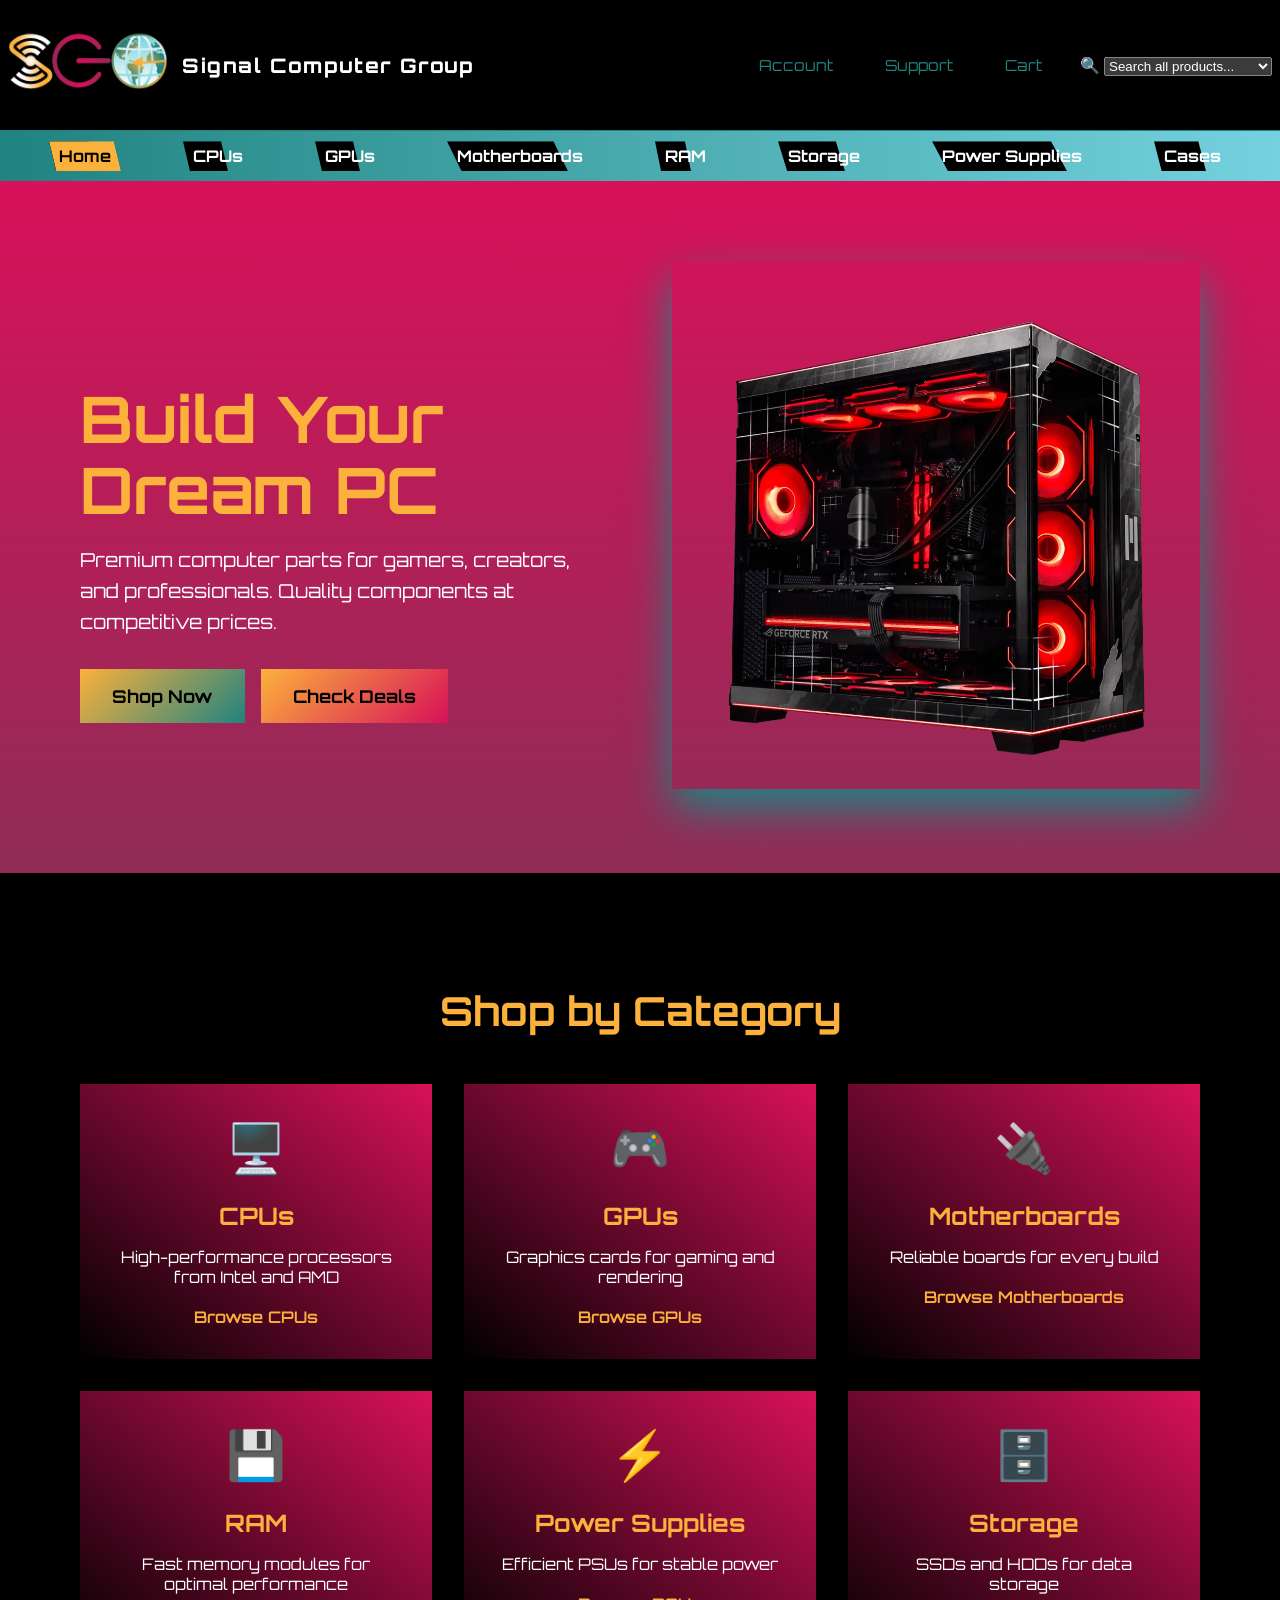
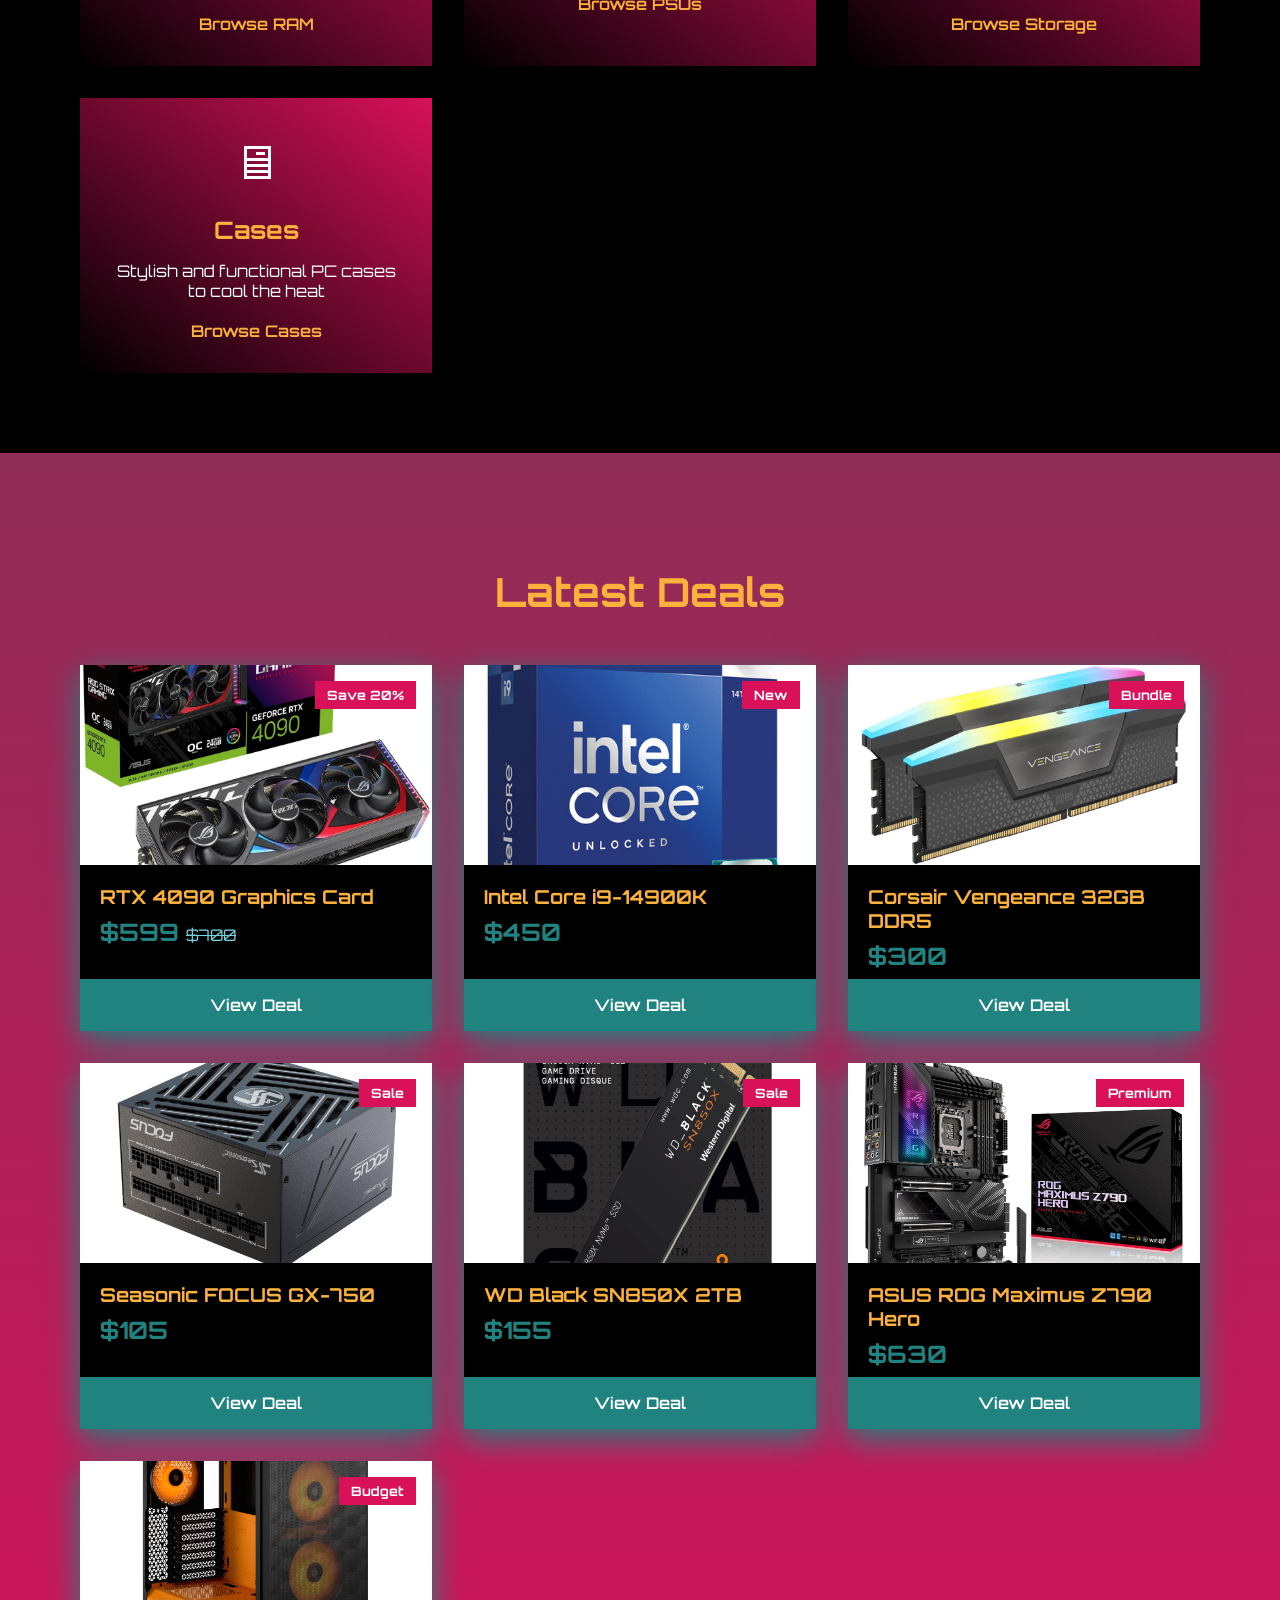
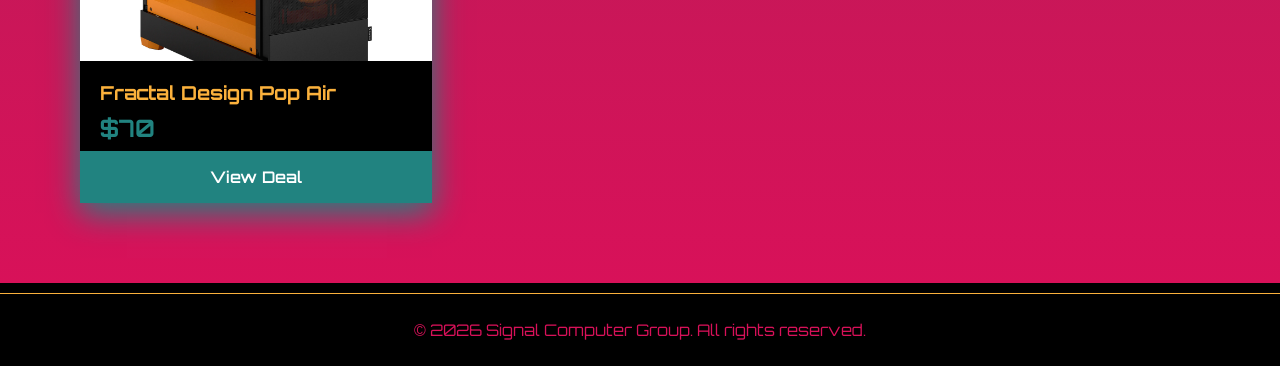
<file: Website/menu_tabs/home.html>
<!DOCTYPE html>
<html lang="en">
<head>
    <!-- Metadata -->
    <meta charset="UTF-8">
    <meta name="viewport" content="width=device-width, initial-scale=1.0">
    <title>Signal Computer Group</title>

    <!-- Icons -->
    <link rel="icon" type="image/png" href="../images/favicon/favicon-96x96.png" sizes="96x96" />
    <link rel="icon" type="image/svg+xml" href="../images/favicon/favicon.svg" />
    <link rel="shortcut icon" href="../images/favicon/favicon.ico" />
    <link rel="apple-touch-icon" sizes="180x180" href="../images/favicon/apple-touch-icon.png" />
    <link rel="manifest" href="../images/favicon/site.webmanifest" />

    <!-- Stylesheets -->
    <link rel="stylesheet" href="../styles/stylesheet.css">
</head>
<body>

    <!-- Site Header -->
    <header class="site-header">
        <div class="header-top">
            
            <a class="brand" href="home.html">
                <img class="logo" src="../images/logo/SCG Logo v2.png" alt="Signal Computer Group logo" />
                <span>Signal Computer Group</span>
            </a>

            <!-- Header Navigation -->
            <div class="header-right">
                <div class="top-links">
                    <a href="../headers/login_register.html">Account</a>
                    <a href="../headers/support.html">Support</a>
                    <a href="../headers/cart.html">Cart</a>
                </div>

                <!-- Global Search -->
                <form class="searchbar">
                    <div class="search-field">
                        <span class="search-icon" aria-hidden="true">🔍</span>
                        <select onchange="if(this.value) location = this.value">
                            <option value="">Search all products...</option>
                            <option value="cpus.html#i9">Intel i9-14900K</option>
                            <option value="cpus.html#ryzen9">AMD Ryzen 9 7950X</option>
                            <option value="cpus.html#i7">Intel i7-14700K</option>
                            <option value="cpus.html#ryzen7">Ryzen 7 7800X3D</option>
                            <option value="gpus.html#rtx4090">RTX 4090</option>
                            <option value="gpus.html#rx7900">RX 7900 XTX</option>
                            <option value="gpus.html#rtx4070">RTX 4070 Super</option>
                            <option value="gpus.html#rx7800">RX 7800 XT</option>
                            <option value="motherboards.html#z790hero">ROG Z790 Hero</option>
                            <option value="motherboards.html#b650">MSI B650 Tomahawk</option>
                            <option value="motherboards.html#aorus">Z790 AORUS Elite</option>
                            <option value="motherboards.html#x670e">X670E Steel Legend</option>
                            <option value="ram.html#gskill">G.Skill Trident Z5</option>
                            <option value="ram.html#corsair">Corsair Vengeance RGB</option>
                            <option value="ram.html#kingston">Kingston Fury</option>
                            <option value="ram.html#tforce">T-Force Vulcan</option>
                            <option value="storage.html#samsung990">Samsung 990 Pro</option>
                            <option value="storage.html#crucial">Crucial P3 Plus</option>
                            <option value="storage.html#sn850x">WD Black SN850X</option>
                            <option value="storage.html#ironwolf">IronWolf 8TB</option>
                            <option value="psu.html#hx1200">Corsair HX1200</option>
                            <option value="psu.html#evga850">EVGA 850 G6</option>
                            <option value="psu.html#seasonic">Seasonic GX-750</option>
                            <option value="psu.html#thermaltake">Toughpower 600W</option>
                            <option value="cases.html#lianli">Lian Li O11</option>
                            <option value="cases.html#corsair4000d">Corsair 4000D</option>
                            <option value="cases.html#nzxt">NZXT H5 Flow</option>
                            <option value="cases.html#fractal">Fractal Pop Air</option>
                        </select>
                    </div>
                </form>
            </div>
        </div>

        <!-- Category Menu Bar -->
        <nav class="menu-bar">
            <ul>
                <li><a href="home.html" class="active"><span>Home</span></a></li>
                <li><a href="cpus.html"><span>CPUs</span></a></li>
                <li><a href="gpus.html"><span>GPUs</span></a></li>
                <li><a href="motherboards.html"><span>Motherboards</span></a></li>
                <li><a href="ram.html"><span>RAM</span></a></li>
                <li><a href="storage.html"><span>Storage</span></a></li>
                <li><a href="psu.html"><span>Power Supplies</span></a></li>
                <li><a href="cases.html"><span>Cases</span></a></li>
            </ul>
        </nav>
    </header>

    <!-- Main Content: Home Page -->
    <main class="page-main">
        
        <!-- Hero Section -->
        <section class="hero">
            <div class="hero-content">
                <h1>Build Your Dream PC</h1>
                <p>Premium computer parts for gamers, creators, and professionals. Quality components at competitive prices.</p>
                <div class="hero-buttons">
                    <a href="#shop-categories" class="cta-button">Shop Now</a>
                    <a href="#latest-deals" class="cta-button secondary">Check Deals</a>
                </div>
            </div>
            <div class="hero-image">
                <img src="../images/pc_parts/custom pc.webp" alt="Custom PC Build" />
            </div>
        </section>

        <!-- Featured Categories -->
        <section id="shop-categories" class="featured-categories">
            <h2>Shop by Category</h2>
            <div class="categories-grid">
                <div class="category-card">
                    <div class="category-icon">🖥️</div>
                    <h3>CPUs</h3>
                    <p>High-performance processors from Intel and AMD</p>
                    <a href="cpus.html" class="category-link">Browse CPUs</a>
                </div>
                <div class="category-card">
                    <div class="category-icon">🎮</div>
                    <h3>GPUs</h3>
                    <p>Graphics cards for gaming and rendering</p>
                    <a href="gpus.html" class="category-link">Browse GPUs</a>
                </div>
                <div class="category-card">
                    <div class="category-icon">🔌</div>
                    <h3>Motherboards</h3>
                    <p>Reliable boards for every build</p>
                    <a href="motherboards.html" class="category-link">Browse Motherboards</a>
                </div>
                <div class="category-card">
                    <div class="category-icon">💾</div>
                    <h3>RAM</h3>
                    <p>Fast memory modules for optimal performance</p>
                    <a href="ram.html" class="category-link">Browse RAM</a>
                </div>
                <div class="category-card">
                    <div class="category-icon">⚡</div>
                    <h3>Power Supplies</h3>
                    <p>Efficient PSUs for stable power</p>
                    <a href="psu.html" class="category-link">Browse PSUs</a>
                </div>
                <div class="category-card">
                    <div class="category-icon">🗄️</div>
                    <h3>Storage</h3>
                    <p>SSDs and HDDs for data storage</p>
                    <a href="storage.html" class="category-link">Browse Storage</a>
                </div>
                <div class="category-card">
                    <div class="category-icon">🖥</div>
                    <h3>Cases</h3>
                    <p>Stylish and functional PC cases to cool the heat</p>
                    <a href="cases.html" class="category-link">Browse Cases</a>
                </div>
            </div>
        </section>

        <!-- Latest Deals -->
        <section id="latest-deals" class="deals">
            <h2>Latest Deals</h2>
            <div class="deals-grid">
                <div class="deal-card">
                    <div class="deal-badge">Save 20%</div>
                    <img src="../images/pc_parts/rtx4090.jpg" alt="RTX 4090" />
                    <h4>RTX 4090 Graphics Card</h4>
                    <p class="price">$599 <span class="old-price">$700</span></p>
                    <a href="gpus.html" class="deal-link">View Deal</a>
                </div>
                <div class="deal-card">
                    <div class="deal-badge">New</div>
                    <img src="../images/pc_parts/intelcorei9.jpg" alt="Intel i9" />
                    <h4>Intel Core i9-14900K</h4>
                    <p class="price">$450</p>
                    <a href="cpus.html" class="deal-link">View Deal</a>
                </div>
                <div class="deal-card">
                    <div class="deal-badge">Bundle</div>
                    <img src="../images/pc_parts/32gbddr5ram.jpg" alt="RAM Kit" />
                    <h4>Corsair Vengeance 32GB DDR5</h4>
                    <p class="price">$300</p>
                    <a href="ram.html" class="deal-link">View Deal</a>
                </div>
                <div class="deal-card">
                    <div class="deal-badge">Sale</div>
                    <img src="../images/pc_parts/750wattpsu.jpg" alt="750W PSU" />
                    <h4>Seasonic FOCUS GX-750</h4>
                    <p class="price">$105</p>
                    <a href="psu.html#seasonic750" class="deal-link">View Deal</a>
                </div>
                <div class="deal-card">
                    <div class="deal-badge">Sale</div>
                    <img src="../images/pc_parts/wdblack2tb.jpg" alt="2TB SSD" />
                    <h4>WD Black SN850X 2TB</h4>
                    <p class="price">$155</p>
                    <a href="storage.html#sn850x" class="deal-link">View Deal</a>
                </div>
                <div class="deal-card">
                    <div class="deal-badge">Premium</div>
                    <img src="../images/pc_parts/asusrog.jpg" alt="ROG Motherboard" />
                    <h4>ASUS ROG Maximus Z790 Hero</h4>
                    <p class="price">$630</p>
                    <a href="motherboards.html" class="deal-link">View Deal</a>
                </div>
                <div class="deal-card">
                    <div class="deal-badge">Budget</div>
                    <img src="../images/pc_parts/fractaldesign.webp" alt="Fractal Case" />
                    <h4>Fractal Design Pop Air</h4>
                    <p class="price">$70</p>
                    <a href="cases.html#fractal-pop" class="deal-link">View Deal</a>
                </div>
            </div>
        </section>
    </main>
    <!-- Footer -->
<footer class="site-footer">
    <div class="footer-bottom">
        <p>&copy; 2026 Signal Computer Group. All rights reserved.</p>
    </div>
</footer>
</body>
</html>
</file>
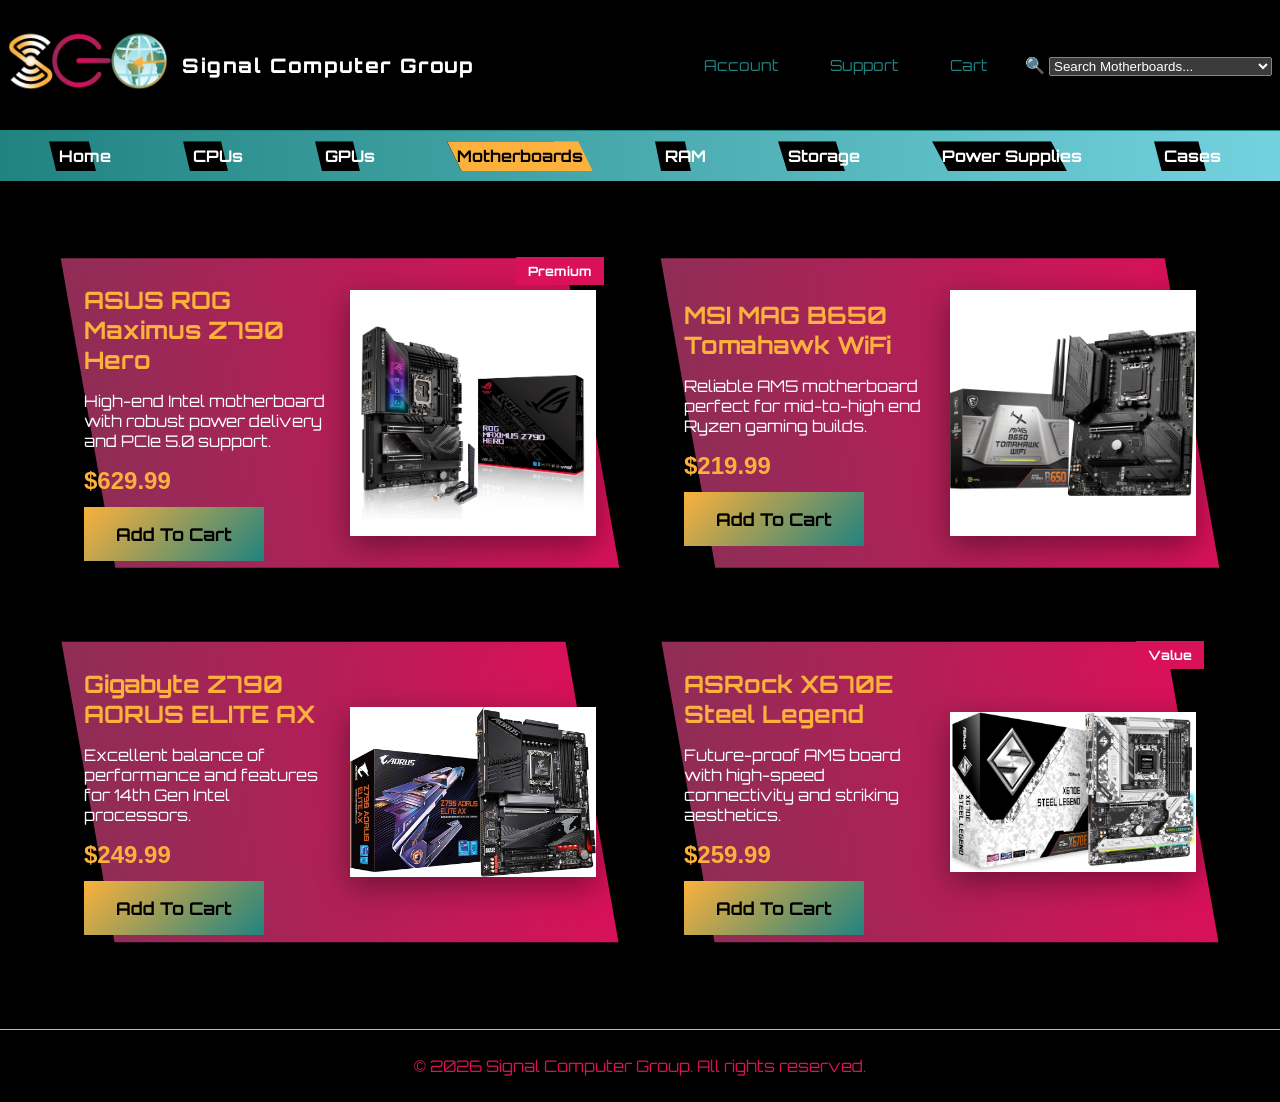
<file: Website/menu_tabs/motherboards.html>
<!DOCTYPE html>
<html lang="en">
<head>
    <!-- Metadata -->
    <meta charset="UTF-8">
    <meta name="viewport" content="width=device-width, initial-scale=1.0">
    <title>Motherboards - Signal Computer Group</title>

    <!-- Icons -->
    <link rel="icon" type="image/png" href="../images/favicon/favicon-96x96.png" sizes="96x96" />
    <link rel="icon" type="image/svg+xml" href="../images/favicon/favicon.svg" />
    <link rel="shortcut icon" href="../images/favicon/favicon.ico" />
    <link rel="apple-touch-icon" sizes="180x180" href="../images/favicon/apple-touch-icon.png" />
    <link rel="manifest" href="../images/favicon/site.webmanifest" />

    <!-- Stylesheets -->
    <link rel="stylesheet" href="../styles/stylesheet.css">
</head>
<body>

    <!-- Site Header -->
    <header class="site-header">
        <div class="header-top">
            
            <a class="brand" href="home.html">
                <img class="logo" src="../images/logo/SCG Logo v2.png" alt="Signal Computer Group logo" />
                <span>Signal Computer Group</span>
            </a>

            <!-- Header Navigation -->
            <div class="header-right">
                <div class="top-links">
                    <a href="../headers/login_register.html">Account</a>
                    <a href="../headers/support.html">Support</a>
                    <a href="../headers/cart.html">Cart</a>
                </div>

                <!-- Dropdown Search -->
                <div class="searchbar">
                    <div class="search-field">
                        <span class="search-icon">🔍</span>
                        <select onchange="if(this.value) location = this.value">
                            <option value="">Search Motherboards...</option>
                            <option value="#z790hero">ASUS ROG Maximus Z790 Hero</option>
                            <option value="#b650">MSI MAG B650 Tomahawk WiFi</option>
                            <option value="#aorusz790">Gigabyte Z790 AORUS ELITE AX</option>
                            <option value="#x670e">ASRock X670E Steel Legend</option>
                        </select>
                    </div>
                </div>
            </div>
        </div>

        <!-- Category Menu Bar -->
        <nav class="menu-bar">
            <ul>
                <li><a href="home.html"><span>Home</span></a></li>
                <li><a href="cpus.html"><span>CPUs</span></a></li>
                <li><a href="gpus.html"><span>GPUs</span></a></li>
                <li><a href="motherboards.html" class="active"><span>Motherboards</span></a></li>
                <li><a href="ram.html"><span>RAM</span></a></li>
                <li><a href="storage.html"><span>Storage</span></a></li>
                <li><a href="psu.html"><span>Power Supplies</span></a></li>
                <li><a href="cases.html"><span>Cases</span></a></li>
            </ul>
        </nav>
    </header>

    <!-- Main Content: Motherboard Product Grid -->
    <main class="page-main">
        <section class="product-grid">

            <!-- Product: ASUS ROG -->
            <div class="product-card" id="z790hero">
                <div class="deal-badge">Premium</div>
                <div>
                    <h1>ASUS ROG Maximus Z790 Hero</h1>
                    <p>High-end Intel motherboard with robust power delivery and PCIe 5.0 support.</p>
                    <div class="product-price">$629.99</div>
                    <a href="../headers/cart.html#z790hero" class="cta-button">Add To Cart</a>
                </div>
                <img src="../images/pc_parts/asusrog.jpg" alt="Z790 Motherboard" />
            </div>

            <!-- Product: MSI Tomahawk -->
            <div class="product-card" id="b650">
                <div>
                    <h1>MSI MAG B650 Tomahawk WiFi</h1>
                    <p>Reliable AM5 motherboard perfect for mid-to-high end Ryzen gaming builds.</p>
                    <div class="product-price">$219.99</div>
                    <a href="../headers/cart.html#b650" class="cta-button">Add To Cart</a>
                </div>
                <img src="../images/pc_parts/msimag.jpg" alt="B650 Motherboard" />
            </div>

            <!-- Product: Gigabyte AORUS -->
            <div class="product-card" id="aorusz790">
                <div>
                    <h1>Gigabyte Z790 AORUS ELITE AX</h1>
                    <p>Excellent balance of performance and features for 14th Gen Intel processors.</p>
                    <div class="product-price">$249.99</div>
                    <a href="../headers/cart.html#aorus" class="cta-button">Add To Cart</a>
                </div>
                <img src="../images/pc_parts/gigabytez790.jpg" alt="Aorus Motherboard" />
            </div>

            <!-- Product: ASRock Steel Legend -->
            <div class="product-card" id="x670e">
                <div class="deal-badge">Value</div>
                <div>
                    <h1>ASRock X670E Steel Legend</h1>
                    <p>Future-proof AM5 board with high-speed connectivity and striking aesthetics.</p>
                    <div class="product-price">$259.99</div>
                    <a href="../headers/cart.html#x670e" class="cta-button">Add To Cart</a>
                </div>
                <img src="../images/pc_parts/asrockmotherboard.jpg" alt="X670E Motherboard" />
            </div>

        </section>
    </main>
<!-- Footer -->
<footer class="site-footer">
    <div class="footer-bottom">
        <p>&copy; 2026 Signal Computer Group. All rights reserved.</p>
    </div>
</body>
</html>
</file>
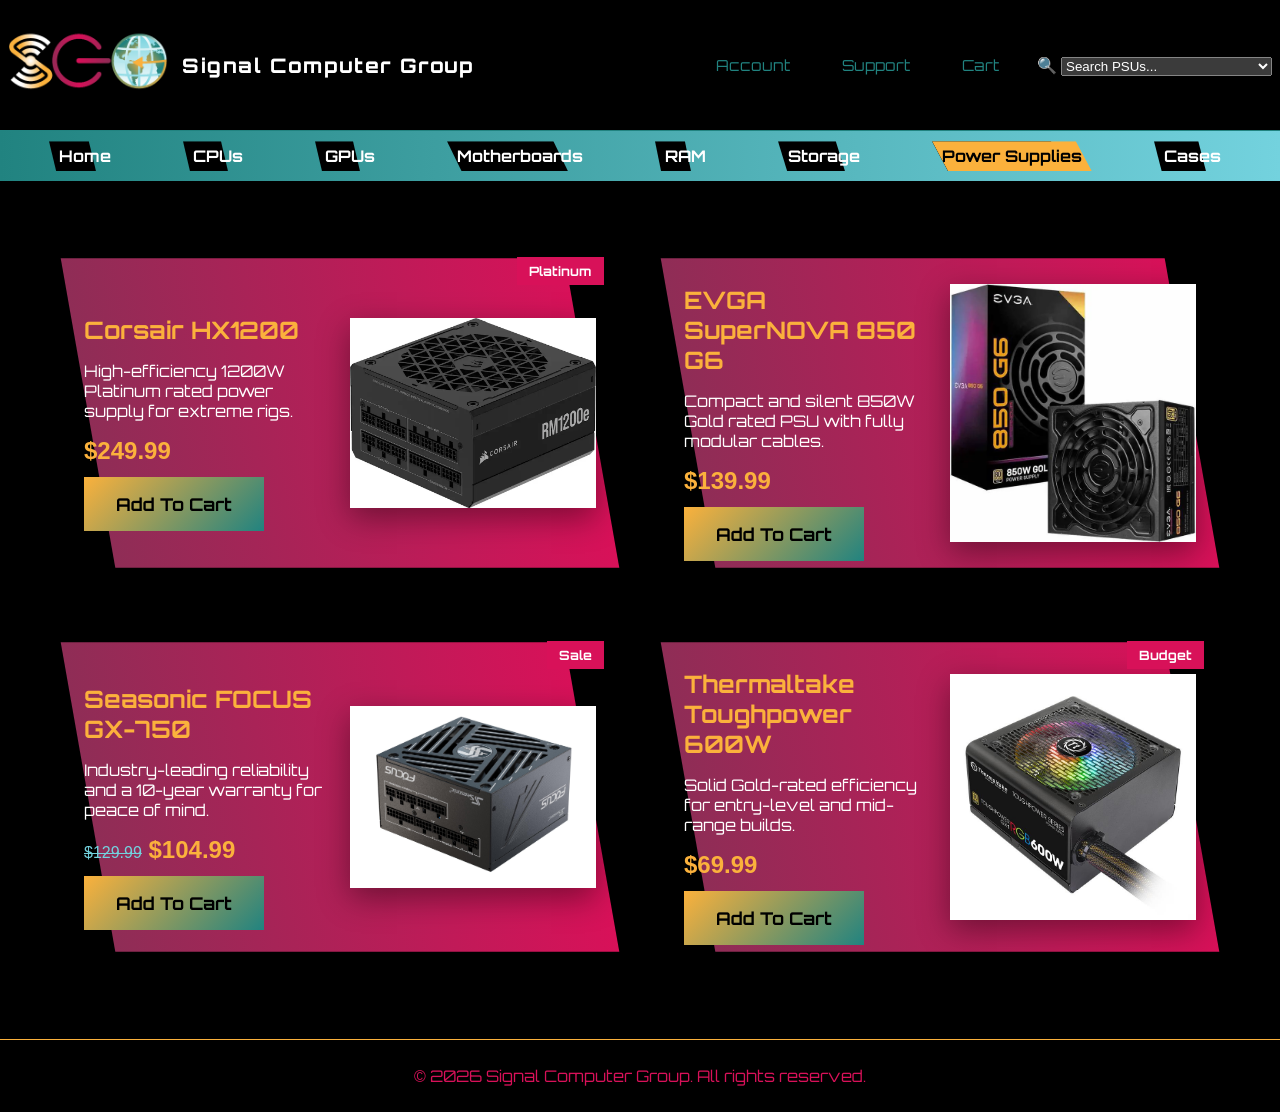
<file: Website/menu_tabs/psu.html>
<!DOCTYPE html>
<html lang="en">
<head>
    <!-- Metadata -->
    <meta charset="UTF-8">
    <meta name="viewport" content="width=device-width, initial-scale=1.0">
    <title>Power Supplies - Signal Computer Group</title>

    <!-- Icons -->
    <link rel="icon" type="image/png" href="../images/favicon/favicon-96x96.png" sizes="96x96" />
    <link rel="icon" type="image/svg+xml" href="../images/favicon/favicon.svg" />
    <link rel="shortcut icon" href="../images/favicon/favicon.ico" />
    <link rel="apple-touch-icon" sizes="180x180" href="../images/favicon/apple-touch-icon.png" />
    <link rel="manifest" href="../images/favicon/site.webmanifest" />

    <!-- Stylesheets -->
    <link rel="stylesheet" href="../styles/stylesheet.css">
</head>
<body>

    <!-- Site Header -->
    <header class="site-header">
        <div class="header-top">
            
            <a class="brand" href="home.html">
                <img class="logo" src="../images/logo/SCG Logo v2.png" alt="Signal Computer Group logo" />
                <span>Signal Computer Group</span>
            </a>

            <!-- Header Navigation -->
            <div class="header-right">
                <div class="top-links">
                    <a href="../headers/login_register.html">Account</a>
                    <a href="../headers/support.html">Support</a>
                    <a href="../headers/cart.html">Cart</a>
                </div>

                <!-- Dropdown Search -->
                <div class="searchbar">
                    <div class="search-field">
                        <span class="search-icon">🔍</span>
                        <select onchange="if(this.value) location = this.value">
                            <option value="">Search PSUs...</option>
                            <option value="#hx1200">Corsair HX1200</option>
                            <option value="#evga850">EVGA SuperNOVA 850 G6</option>
                            <option value="#seasonic750">Seasonic FOCUS GX-750</option>
                            <option value="#thermaltake600">Thermaltake Toughpower 600W</option>
                        </select>
                    </div>
                </div>
            </div>
        </div>

        <!-- Category Menu Bar -->
        <nav class="menu-bar">
            <ul>
                <li><a href="home.html"><span>Home</span></a></li>
                <li><a href="cpus.html"><span>CPUs</span></a></li>
                <li><a href="gpus.html"><span>GPUs</span></a></li>
                <li><a href="motherboards.html"><span>Motherboards</span></a></li>
                <li><a href="ram.html"><span>RAM</span></a></li>
                <li><a href="storage.html"><span>Storage</span></a></li>
                <li><a href="psu.html" class="active"><span>Power Supplies</span></a></li>
                <li><a href="cases.html"><span>Cases</span></a></li>
            </ul>
        </nav>
    </header>

    <!-- Main Content: PSU Product Grid -->
    <main class="page-main">
        <section class="product-grid">

            <!-- Product: Corsair HX1200 -->
            <div class="product-card" id="hx1200">
                <div class="deal-badge">Platinum</div>
                <div>
                    <h1>Corsair HX1200</h1>
                    <p>High-efficiency 1200W Platinum rated power supply for extreme rigs.</p>
                    <div class="product-price">$249.99</div>
                    <a href="../headers/cart.html#hx1200" class="cta-button">Add To Cart</a>
                </div>
                <img src="../images/pc_parts/1200wattpsu.webp" alt="1200W PSU" />
            </div>

            <!-- Product: EVGA 850 -->
            <div class="product-card" id="evga850">
                <div>
                    <h1>EVGA SuperNOVA 850 G6</h1>
                    <p>Compact and silent 850W Gold rated PSU with fully modular cables.</p>
                    <div class="product-price">$139.99</div>
                    <a href="../headers/cart.html#evga850" class="cta-button">Add To Cart</a>
                </div>
                <img src="../images/pc_parts/850wattpsu.webp" alt="850W PSU" />
            </div>

            <!-- Product: Seasonic 750 -->
            <div class="product-card" id="seasonic750">
                <div class="deal-badge">Sale</div>
                <div>
                    <h1>Seasonic FOCUS GX-750</h1>
                    <p>Industry-leading reliability and a 10-year warranty for peace of mind.</p>
                    <div class="product-price">
                        <span class="old-price">$129.99</span> $104.99
                    </div>
                    <a href="../headers/cart.html#seasonic" class="cta-button">Add To Cart</a>
                </div>
                <img src="../images/pc_parts/750wattpsu.jpg" alt="750W PSU" />
            </div>

            <!-- Product: Thermaltake 600 -->
            <div class="product-card" id="thermaltake600">
                <div class="deal-badge">Budget</div>
                <div>
                    <h1>Thermaltake Toughpower 600W</h1>
                    <p>Solid Gold-rated efficiency for entry-level and mid-range builds.</p>
                    <div class="product-price">$69.99</div>
                    <a href="../headers/cart.html#thermaltake" class="cta-button">Add To Cart</a>
                </div>
                <img src="../images/pc_parts/600wattpsu.jpg" alt="600W PSU" />
            </div>

        </section>
    </main>
<!-- Footer -->
<footer class="site-footer">
    <div class="footer-bottom">
        <p>&copy; 2026 Signal Computer Group. All rights reserved.</p>
    </div>
</body>
</html>
</file>
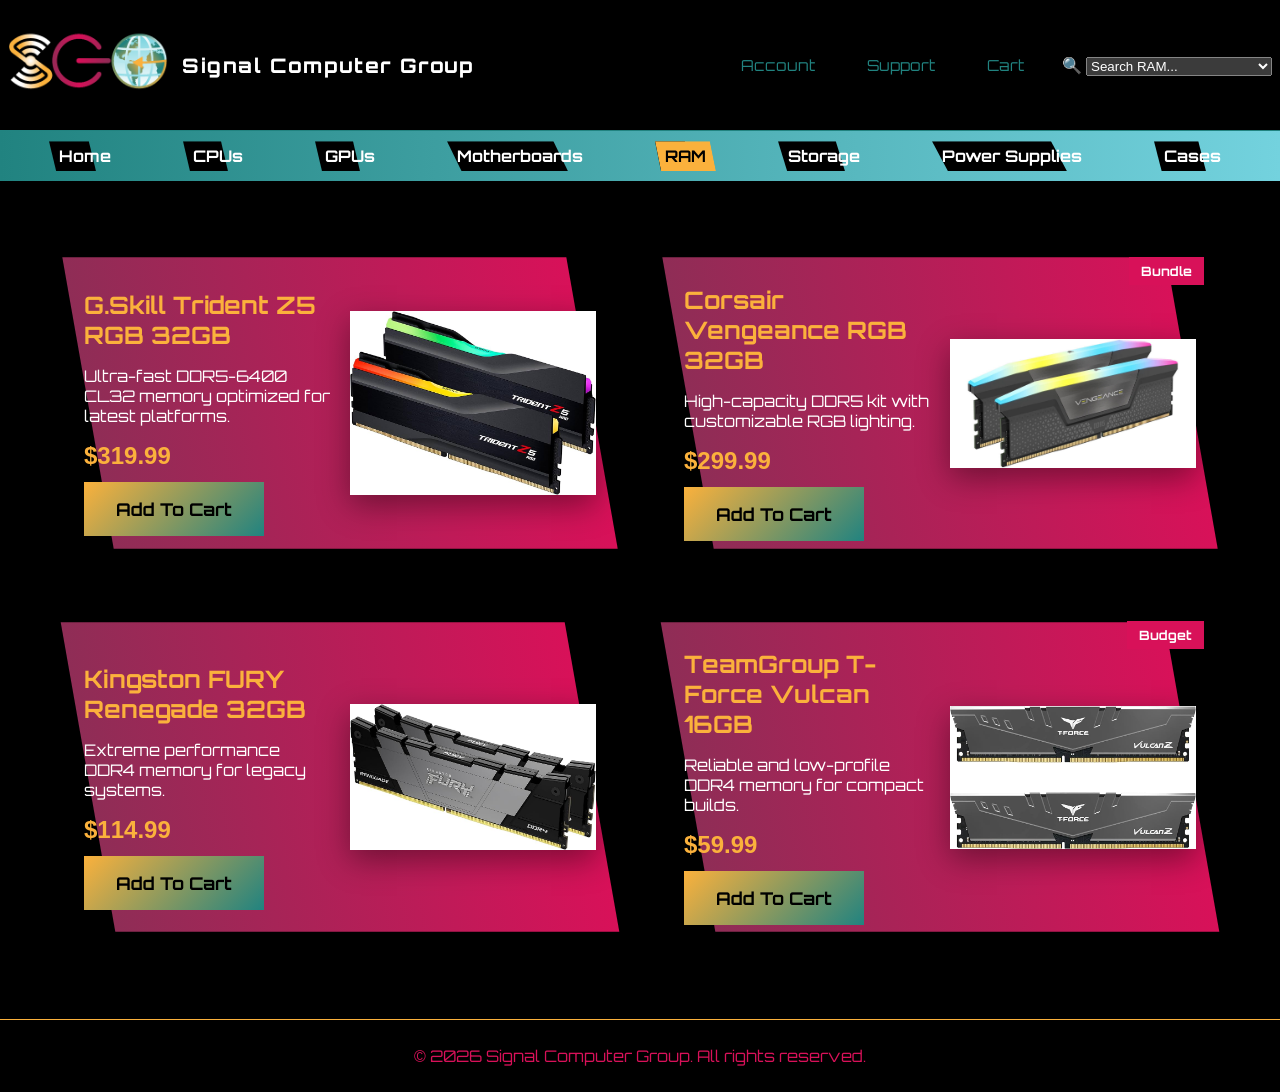
<file: Website/menu_tabs/ram.html>
<!DOCTYPE html>
<html lang="en">
<head>
    <!-- Metadata -->
    <meta charset="UTF-8">
    <meta name="viewport" content="width=device-width, initial-scale=1.0">
    <title>RAM - Signal Computer Group</title>

    <!-- Icons -->
    <link rel="icon" type="image/png" href="../images/favicon/favicon-96x96.png" sizes="96x96" />
    <link rel="icon" type="image/svg+xml" href="../images/favicon/favicon.svg" />
    <link rel="shortcut icon" href="../images/favicon/favicon.ico" />
    <link rel="apple-touch-icon" sizes="180x180" href="../images/favicon/apple-touch-icon.png" />
    <link rel="manifest" href="../images/favicon/site.webmanifest" />

    <!-- Stylesheets -->
    <link rel="stylesheet" href="../styles/stylesheet.css">
</head>
<body>

    <!-- Site Header -->
    <header class="site-header">
        <div class="header-top">
            
            <a class="brand" href="home.html">
                <img class="logo" src="../images/logo/SCG Logo v2.png" alt="Signal Computer Group logo" />
                <span>Signal Computer Group</span>
            </a>

            <!-- Header Navigation -->
            <div class="header-right">
                <div class="top-links">
                    <a href="../headers/login_register.html">Account</a>
                    <a href="../headers/support.html">Support</a>
                    <a href="../headers/cart.html">Cart</a>
                </div>

                <!-- Dropdown Search -->
                <div class="searchbar">
                    <div class="search-field">
                        <span class="search-icon">🔍</span>
                        <select onchange="if(this.value) location = this.value">
                            <option value="">Search RAM...</option>
                            <option value="#gskill">G.Skill Trident Z5 RGB</option>
                            <option value="#corsair">Corsair Vengeance RGB</option>
                            <option value="#kingston">Kingston FURY Renegade</option>
                            <option value="#tforce">TeamGroup T-Force Vulcan</option>
                        </select>
                    </div>
                </div>
            </div>
        </div>

        <!-- Category Menu Bar -->
        <nav class="menu-bar">
            <ul>
                <li><a href="home.html"><span>Home</span></a></li>
                <li><a href="cpus.html"><span>CPUs</span></a></li>
                <li><a href="gpus.html"><span>GPUs</span></a></li>
                <li><a href="motherboards.html"><span>Motherboards</span></a></li>
                <li><a href="ram.html" class="active"><span>RAM</span></a></li>
                <li><a href="storage.html"><span>Storage</span></a></li>
                <li><a href="psu.html"><span>Power Supplies</span></a></li>
                <li><a href="cases.html"><span>Cases</span></a></li>
            </ul>
        </nav>
    </header>

    <!-- Main Content: RAM Product Grid -->
    <main class="page-main">
        <section class="product-grid">

            <!-- Product: G.Skill Trident Z5 -->
            <div class="product-card" id="gskill">
                <div>
                    <h1>G.Skill Trident Z5 RGB 32GB</h1>
                    <p>Ultra-fast DDR5-6400 CL32 memory optimized for latest platforms.</p>
                    <div class="product-price">$319.99</div>
                    <a href="../headers/cart.html#gskill" class="cta-button">Add To Cart</a>
                </div>
                <img src="../images/pc_parts/gskill32gbram.jpg" alt="DDR5 RAM" />
            </div>

            <!-- Product: Corsair Vengeance -->
            <div class="product-card" id="corsair">
                <div class="deal-badge">Bundle</div>
                <div>
                    <h1>Corsair Vengeance RGB 32GB</h1>
                    <p>High-capacity DDR5 kit with customizable RGB lighting.</p>
                    <div class="product-price">$299.99</div>
                    <a href="../headers/cart.html#corsair" class="cta-button">Add To Cart</a>
                </div>
                <img src="../images/pc_parts/32gbddr5ram.jpg" alt="Corsair RAM" />
            </div>

            <!-- Product: Kingston FURY -->
            <div class="product-card" id="kingston">
                <div>
                    <h1>Kingston FURY Renegade 32GB</h1>
                    <p>Extreme performance DDR4 memory for legacy systems.</p>
                    <div class="product-price">$114.99</div>
                    <a href="../headers/cart.html#kingston" class="cta-button">Add To Cart</a>
                </div>
                <img src="../images/pc_parts/kingston32gbram.jpg" alt="Kingston RAM" />
            </div>

            <!-- Product: TeamGroup T-Force -->
            <div class="product-card" id="tforce">
                <div class="deal-badge">Budget</div>
                <div>
                    <h1>TeamGroup T-Force Vulcan 16GB</h1>
                    <p>Reliable and low-profile DDR4 memory for compact builds.</p>
                    <div class="product-price">$59.99</div>
                    <a href="../headers/cart.html#tforce" class="cta-button">Add To Cart</a>
                </div>
                <img src="../images/pc_parts/t-forceddr416gbram.jpg" alt="TeamGroup RAM" />
            </div>

        </section>
    </main>
<!-- Footer -->
<footer class="site-footer">
    <div class="footer-bottom">
        <p>&copy; 2026 Signal Computer Group. All rights reserved.</p>
    </div>
</body>
</html>
</file>
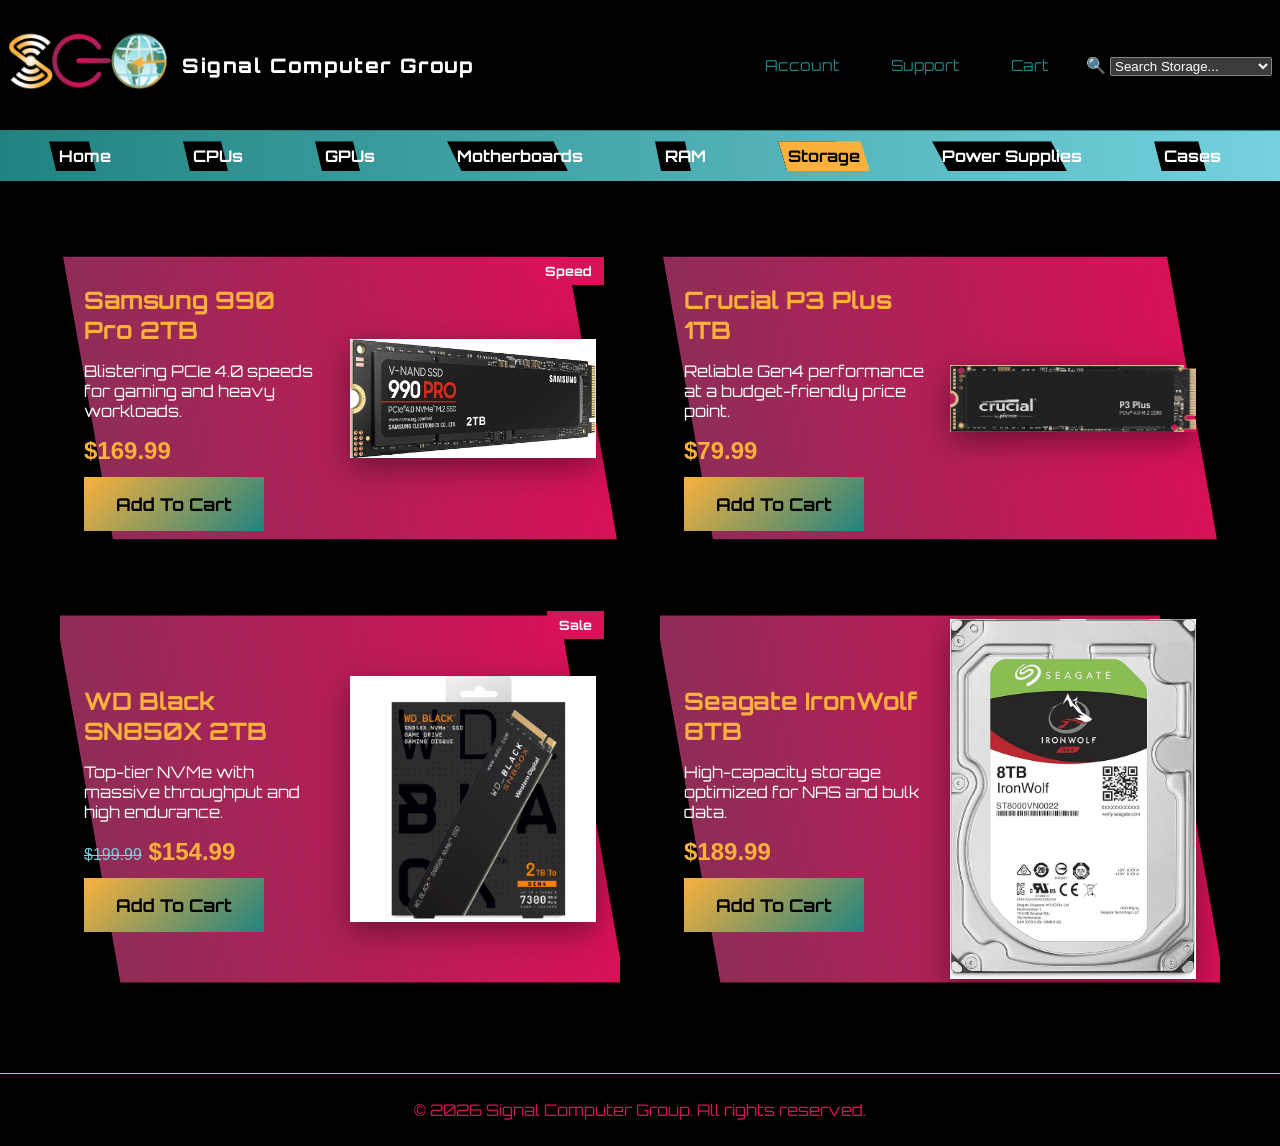
<file: Website/menu_tabs/storage.html>
<!DOCTYPE html>
<html lang="en">
<head>
    <!-- Metadata -->
    <meta charset="UTF-8">
    <meta name="viewport" content="width=device-width, initial-scale=1.0">
    <title>Storage - Signal Computer Group</title>

    <!-- Icons -->
    <link rel="icon" type="image/png" href="../images/favicon/favicon-96x96.png" sizes="96x96" />
    <link rel="icon" type="image/svg+xml" href="../images/favicon/favicon.svg" />
    <link rel="shortcut icon" href="../images/favicon/favicon.ico" />
    <link rel="apple-touch-icon" sizes="180x180" href="../images/favicon/apple-touch-icon.png" />
    <link rel="manifest" href="../images/favicon/site.webmanifest" />

    <!-- Stylesheets -->
    <link rel="stylesheet" href="../styles/stylesheet.css">
</head>
<body>

    <!-- Site Header -->
    <header class="site-header">
        <div class="header-top">
            
            <a class="brand" href="home.html">
                <img class="logo" src="../images/logo/SCG Logo v2.png" alt="Signal Computer Group logo" />
                <span>Signal Computer Group</span>
            </a>

            <!-- Header Navigation -->
            <div class="header-right">
                <div class="top-links">
                    <a href="../headers/login_register.html">Account</a>
                    <a href="../headers/support.html">Support</a>
                    <a href="../headers/cart.html">Cart</a>
                </div>

                <!-- Dropdown Search -->
                <div class="searchbar">
                    <div class="search-field">
                        <span class="search-icon">🔍</span>
                        <select onchange="if(this.value) location = this.value">
                            <option value="">Search Storage...</option>
                            <option value="#samsung990">Samsung 990 Pro 2TB</option>
                            <option value="#crucialp3">Crucial P3 Plus 1TB</option>
                            <option value="#sn850x">WD Black SN850X 2TB</option>
                            <option value="#ironwolf">Seagate IronWolf 8TB</option>
                        </select>
                    </div>
                </div>
            </div>
        </div>

        <!-- Category Menu Bar -->
        <nav class="menu-bar">
            <ul>
                <li><a href="home.html"><span>Home</span></a></li>
                <li><a href="cpus.html"><span>CPUs</span></a></li>
                <li><a href="gpus.html"><span>GPUs</span></a></li>
                <li><a href="motherboards.html"><span>Motherboards</span></a></li>
                <li><a href="ram.html"><span>RAM</span></a></li>
                <li><a href="storage.html" class="active"><span>Storage</span></a></li>
                <li><a href="psu.html"><span>Power Supplies</span></a></li>
                <li><a href="cases.html"><span>Cases</span></a></li>
            </ul>
        </nav>
    </header>

    <!-- Main Content: Storage Product Grid -->
    <main class="page-main">
        <section class="product-grid">

            <!-- Product: Samsung 990 Pro -->
            <div class="product-card" id="samsung990">
                <div class="deal-badge">Speed</div>
                <div>
                    <h1>Samsung 990 Pro 2TB</h1>
                    <p>Blistering PCIe 4.0 speeds for gaming and heavy workloads.</p>
                    <div class="product-price">$169.99</div>
                    <a href="../headers/cart.html#samsung990" class="cta-button">Add To Cart</a>
                </div>
                <img src="../images/pc_parts/Samsung2TB.jpg" alt="Samsung NVMe" />
            </div>

            <!-- Product: Crucial P3 Plus -->
            <div class="product-card" id="crucialp3">
                <div>
                    <h1>Crucial P3 Plus 1TB</h1>
                    <p>Reliable Gen4 performance at a budget-friendly price point.</p>
                    <div class="product-price">$79.99</div>
                    <a href="../headers/cart.html#crucial" class="cta-button">Add To Cart</a>
                </div>
                <img src="../images/pc_parts/crucial1tb.png" alt="Crucial SSD" />
            </div>

            <!-- Product: WD Black SN850X -->
            <div class="product-card" id="sn850x">
                <div class="deal-badge">Sale</div>
                <div>
                    <h1>WD Black SN850X 2TB</h1>
                    <p>Top-tier NVMe with massive throughput and high endurance.</p>
                    <div class="product-price">
                        <span class="old-price">$199.99</span> $154.99
                    </div>
                    <a href="../headers/cart.html#sn850x" class="cta-button">Add To Cart</a>
                </div>
                <img src="../images/pc_parts/wdblack2tb.jpg" alt="WD Black SSD" />
            </div>

            <!-- Product: Seagate IronWolf -->
            <div class="product-card" id="ironwolf">
                <div>
                    <h1>Seagate IronWolf 8TB</h1>
                    <p>High-capacity storage optimized for NAS and bulk data.</p>
                    <div class="product-price">$189.99</div>
                    <a href="../headers/cart.html#ironwolf" class="cta-button">Add To Cart</a>
                </div>
                <img src="../images/pc_parts/ironwolf8tbhdd.jpg" alt="HDD Storage" />
            </div>

        </section>
    </main>
<!-- Footer -->
<footer class="site-footer">
    <div class="footer-bottom">
        <p>&copy; 2026 Signal Computer Group. All rights reserved.</p>
    </div>
</body>
</html>
</file>
<file: Website/styles/stylesheet.css>
/* Palette Variables */
:root {
  color-scheme: dark;
  --color-raspberry_red: #D81159;
  --color-vintage_berry: #8F2D56;
  --color-teal: #218380;
  --color-honey_bronze: #FBB13C;
  --color-frosted_blue: #73D2DE;
}

/* Typography */
@font-face {
  font-family: 'SCG-Font';
  src: url('../Font/Orbitron-VariableFont_wght.ttf') format('truetype');
  font-weight: 100 900;
  font-style: normal;
}

/* Global Styles */
* {
  box-sizing: border-box;
}

html {
  scroll-behavior: smooth;
}

html, body {
  margin: 0;
  min-height: 100%;
}

body {
  font-family: 'SCG-Font', sans-serif;
  background: black;
  color: white;
  margin: 0;
  padding: 0;
}

body a {
  color: inherit;
  text-decoration: none;
}

/* Header Section */
.site-header {
  position: sticky;
  top: 0;
  z-index: 20;
}

.header-top {
  display: flex;
  align-items: center;
  justify-content: space-between;
  gap: 16px;
  padding: 8px;
  background: black;
  border-bottom: 1px solid var(--color-teal);
}

.brand {
  display: inline-flex;
  align-items: center;
  gap: 14px;
  font-size: 1.25rem;
  font-weight: 800;
  letter-spacing: 0.08em;
  color: white;
}

.brand .logo {
  width: 160px;
  height: auto;
  display: block;
}

.header-right {
  display: flex;
  align-items: center;
  gap: 24px;
  flex-wrap: wrap;
}

.top-links {
  display: flex;
  align-items: center;
  gap: 24px;
  flex-wrap: wrap;
  position: relative;
}

.top-links a {
  position: relative;
  display: inline-flex;
  align-items: center;
  justify-content: center;
  padding: 10px 14px;
  font-size: 0.95rem;
  color: var(--color-teal);
  overflow: hidden;
  transition: color 0.25s ease;
  z-index: 1;
}

.top-links a::before {
  content: '';
  position: absolute;
  inset: 0;
  background: var(--color-frosted_blue);
  transform: skewX(-20deg) scaleX(0);
  transform-origin: left center;
  transition: transform 0.3s ease;
  z-index: -1;
}

.top-links a:hover::before {
  transform: skewX(-20deg) scaleX(1);
}

.top-links a:hover {
  color: black;
}

.top-links a.active::before {
  transform: skewX(-20deg) scaleX(1);
}

.top-links a.active {
  color: black;
}

/* Menu Bar Section */
.menu-bar {
  position: relative;
  width: 100%;
  background: linear-gradient(to right, var(--color-teal), var(--color-frosted_blue));
  padding: 10px 0;
  z-index: 1000;
}

.menu-bar ul {
  list-style: none;
  margin: 0;
  padding: 0;
  display: flex;
  justify-content: center;
  flex-wrap: wrap;
  gap: 12px;
}

.menu-bar li {
  margin: 0 25px;
}

.menu-bar a {
  color: white;
  text-decoration: none;
  font-weight: bold;
  padding: 5px 10px;
  position: relative;
  clip-path: polygon(0% 0%, 90% 0%, 100% 100%, 10% 100%);
  transition: color 0.3s;
  display: inline-block;
}

.menu-bar a span {
  display: block;
}

.menu-bar a::before {
  content: '';
  position: absolute;
  left: -25px;
  top: 0;
  width: 100%;
  height: 100%;
  background: black;
  clip-path: polygon(0% 0%, 90% 0%, 100% 100%, 10% 100%);
  z-index: -1;
}

.menu-bar a::after {
  content: '';
  position: absolute;
  left: -100%;
  top: 0;
  width: 100%;
  height: 100%;
  background: var(--color-honey_bronze);
  clip-path: polygon(0% 0%, 90% 0%, 100% 100%, 10% 100%);
  z-index: -1;
  transition: left 0.3s;
}

.menu-bar a.active::after, .menu-bar a:hover::after {
  left: 0;
}

.menu-bar a:hover, .menu-bar a.active, .menu-bar a.active span {
  color: black;
}

/* Account Page Layout */
.account-page {
  padding: 40px;
  color: white;
}

.account-container {
  display: flex;
  gap: 30px;
  flex-wrap: wrap;
}

.account-box, .account-dashboard {
  flex: 1;
  min-width: 300px;
  padding: 20px;
  border: 1px solid var(--color-vintage_berry);
  border-radius: 8px;
  background: transparent;
}

.account-page h1, .account-page h2, .account-page h3 {
  color: var(--color-raspberry_red);
}

.account-box .tabs {
  display: flex;
  gap: 8px;
  margin-bottom: 15px;
}

.account-box .tab {
  flex: 1;
  padding: 8px;
  cursor: pointer;
  background: var(--color-vintage_berry);
  color: white;
  border: none;
}

.account-box .tab.active {
  background: var(--color-raspberry_red);
}

.account-box input {
  width: 100%;
  padding: 10px;
  margin: 8px 0;
  background: transparent;
  border: 1px solid var(--color-teal);
  color: white;
}

.account-box button {
  width: 100%;
  padding: 10px;
  margin-top: 10px;
  background: var(--color-teal);
  border: none;
  color: white;
  cursor: pointer;
}

.account-dashboard .dashboard-card {
  padding: 15px;
  margin-bottom: 10px;
  border: 1px solid var(--color-vintage_berry);
  border-radius: 6px;
}

.account-dashboard strong {
  color: var(--color-honey_bronze);
}
/* Support Page Layout */
.support-page {
  padding: 40px;
  color: white;
}

.support-container {
  display: flex;
  gap: 20px;
  flex-wrap: wrap;
}

.support-card {
  flex: 1;
  min-width: 250px;
  padding: 20px;
  border: 1px solid var(--color-vintage_berry);
  border-radius: 8px;
  background: transparent;
}

.support-card h2 {
  color: var(--color-raspberry_red);
}

.support-card a {
  color: var(--color-frosted_blue);
  text-decoration: none;
}

.support-card a:hover {
  color: var(--color-honey_bronze);
}

.support-card strong {
  color: var(--color-honey_bronze);
}

/* Hero Section */
.hero {
  display: grid;
  grid-template-columns: 1fr 1fr;
  gap: 64px;
  align-items: center;
  padding: 80px;
  background: linear-gradient(to bottom, var(--color-raspberry_red), var(--color-vintage_berry));
}

.hero-content h1 {
  font-size: clamp(2.5rem, 5vw, 4rem);
  line-height: 1.1;
  margin-bottom: 20px;
  color: var(--color-honey_bronze);
}

.hero-content p {
  font-size: 1.2rem;
  line-height: 1.6;
  margin-bottom: 32px;
  color: white;
}

.hero-buttons {
  display: flex;
  gap: 16px;
  flex-wrap: wrap;
}

/* Call to Action Buttons */
.cta-button {
  display: inline-block;
  padding: 16px 32px;
  background: linear-gradient(135deg, var(--color-honey_bronze), var(--color-teal));
  color: black;
  font-weight: 700;
  font-size: 1.1rem;
  text-decoration: none;
  transition: transform 0.2s ease;
}

.cta-button.secondary {
  background: linear-gradient(135deg, var(--color-honey_bronze), var(--color-raspberry_red));
}

.cta-button:hover {
  transform: translateY(-2px);
  background: linear-gradient(135deg, var(--color-teal), var(--color-honey_bronze));
  color: white;
}

.cta-button.secondary:hover {
  transform: translateY(-2px);
  background: linear-gradient(135deg, var(--color-raspberry_red), var(--color-honey_bronze));
  color: white;
}

/* Hero Image */
.hero-image img {
  width: 100%;
  box-shadow: 0 20px 40px var(--color-teal);
}

/* Product Card Styles */
.product-grid {
  display: grid;
  grid-template-columns: repeat(2, 1fr);
  gap: 40px;
  padding: 60px;
}

.product-card {
  position: relative;
  display: grid;
  grid-template-columns: 1fr 1fr;
  gap: 20px;
  align-items: center;
  padding: 24px;
  background: transparent;
  overflow: hidden;
}

/* Slanted Background Shape */
.product-card::before {
  content: "";
  position: absolute;
  inset: 0;
  background: linear-gradient(to left, var(--color-raspberry_red), var(--color-vintage_berry));
  transform: skewX(10deg) scale(.9);
  transform-origin: top left, top right;
  z-index: 0;
}

.product-card > * {
  position: relative;
}

.product-card img {
  width: 100%;
  height: auto;
  box-shadow: 0 10px 30px rgba(0,0,0,0.4);
}

.product-card h1 {
  color: var(--color-honey_bronze);
  margin-bottom: 10px;
}

.product-card p {
  color: white;
  margin-bottom: 16px;
}

.product-price {
  display: block;
  font-size: 1.5rem;
  font-weight: 800;
  color: var(--color-honey_bronze);
  margin-bottom: 12px;
  font-family: 'Inter', sans-serif;
}

/* Featured Categories Section */
.featured-categories {
  padding: 80px;
}

.featured-categories h2 {
  font-size: 2.5rem;
  text-align: center;
  margin-bottom: 48px;
  color: var(--color-honey_bronze);
}

.categories-grid {
  display: grid;
  grid-template-columns: repeat(auto-fit, minmax(300px, 1fr));
  gap: 32px;
}

.category-card {
  position: relative;
  overflow: hidden;
  background: linear-gradient(to bottom left, var(--color-raspberry_red), black);
  padding: 32px;
  text-align: center;
  cursor: pointer;
  transition: transform 0.2s ease, box-shadow 0.2s ease;
}

/* Diagonal Hover Overlay */
.category-card::before {
  content: "";
  position: absolute;
  top: -50%;
  left: -50%;
  width: 200%;
  height: 200%;
  background: linear-gradient(135deg, var(--color-teal), var(--color-frosted_blue));
  transform: translate(-100%, 100%) rotate(45deg);
  transition: transform 0.5s ease;
  z-index: 0;
}

.category-card:hover::before {
  transform: translate(0, 0) rotate(45deg);
}

.category-card:hover {
  transform: translateY(-4px);
  box-shadow: 0 20px 40px rgba(0, 0, 0, 0.2);
}

.category-card > * {
  position: relative;
  z-index: 1;
}

.category-icon {
  font-size: 3rem;
  margin-bottom: 16px;
}

.category-card h3 {
  font-size: 1.5rem;
  margin-bottom: 12px;
  color: var(--color-honey_bronze);
}

.category-card p {
  color: white;
  margin-bottom: 20px;
}

.category-link {
  color: var(--color-honey_bronze);
  font-weight: 600;
  text-decoration: none;
}

.category-link:hover {
  text-decoration: underline;
}

/* Latest Deals Section */
.deals {
  padding: 80px;
  background: linear-gradient(to top, var(--color-raspberry_red), var(--color-vintage_berry));
}

.deals h2 {
  font-size: 2.5rem;
  text-align: center;
  margin-bottom: 48px;
  color: var(--color-honey_bronze);
}

.deals-grid {
  display: grid;
  grid-template-columns: repeat(auto-fit, minmax(300px, 1fr));
  gap: 32px;
}

.deal-card {
  background: black;
  overflow: hidden;
  box-shadow: 0 10px 30px var(--color-teal);
  position: relative;
  display: flex;
  flex-direction: column;
  height: 100%;
}

.image-wrap {
  position: relative;
}

.image-wrap img, 
.deal-card img {
  width: 100%;
  height: 200px;
  object-fit: cover;
  display: block;
}

.deal-badge {
  position: absolute;
  top: 16px;
  right: 16px;
  z-index: 5;
  background: var(--color-raspberry_red);
  color: white;
  padding: 6px 12px;
  font-size: 0.8rem;
  font-weight: 700;
}

.deal-card h4 {
  padding: 20px 20px 0;
  margin: 0;
  color: var(--color-honey_bronze);
  font-size: 1.2rem;
}

.deal-card .price {
  padding: 8px 20px;
  margin: 0;
  font-size: 1.5rem;
  font-weight: 700;
  color: var(--color-teal);
}

.old-price {
  text-decoration: line-through;
  color: var(--color-frosted_blue);
  font-size: 1rem;
  font-weight: 400;
}

.deal-link {
  margin-top: auto;
  display: block;
  padding: 16px 20px;
  background: var(--color-teal);
  color: white;
  text-align: center;
  text-decoration: none;
  font-weight: 600;
}

.deal-link:hover {
  background: var(--color-frosted_blue);
}

/* Shopping Cart Layout */
.cart-section {
  padding: 80px;
}

.cart-section h1 {
  text-align: center;
  margin-bottom: 40px;
  color: var(--color-honey_bronze);
}

.cart-container {
  display: flex;
  flex-direction: column;
  gap: 20px;
}

/* Toggleable Cart Items */
.cart-item-toggle {
  border: 1px solid var(--color-vintage_berry);
  margin-bottom: 8px;
  background: black;
  padding: 12px;
  transition: all 0.3s ease;
}

.cart-item-toggle summary {
  cursor: pointer;
  font-weight: bold;
  color: var(--color-honey_bronze);
  list-style: none;
  display: flex;
  justify-content: space-between;
  align-items: center;
}

/* Toggle Icons (+/-) */
.cart-item-toggle summary::after {
  content: '+';
  color: var(--color-frosted_blue);
  font-size: 1.2rem;
}

.cart-item-toggle[open] {
  border-color: var(--color-teal);
  background: #0a0a0a;
}

.cart-item-toggle[open] summary::after {
  content: '−';
}

/* Inner Cart Item Layout */
.cart-item-toggle .cart-item {
  margin-top: 15px;
  border-top: 1px solid var(--color-vintage_berry);
  padding-top: 15px;
  display: grid;
  grid-template-columns: 80px 1fr;
  gap: 20px;
  align-items: center;
}

.cart-item img {
  width: 100%;
  border-radius: 4px;
}

.cart-info h3 {
  margin: 0;
  color: var(--color-honey_bronze);
}

/* Auto-Display Targeted Items */
.cart-item-toggle:target {
  border: 2px solid var(--color-honey_bronze);
  box-shadow: 0 0 15px var(--color-raspberry_red);
  scroll-margin-top: 120px;
}

/* Forces targeted items to display grid */
.cart-item-toggle:target .cart-item {
  display: grid;
}

/* Cart Action Buttons */
.remove-btn {
  background: var(--color-raspberry_red);
  border: none;
  color: white;
  padding: 8px;
  cursor: pointer;
  font-weight: bold;
}

.remove-btn:hover {
  background: var(--color-honey_bronze);
  color: black;
}

/* Footer */
.site-footer {
    background-color: black;
    color: var(--color-raspberry_red);
    padding: 10px 10px;
    text-align: center;
    margin-top: 10px;
    border-top: 1px solid var(--color-honey_bronze);
}

/* Mobile Responsive Queries */
@media (max-width: 860px) {
  .hero {
    grid-template-columns: 1fr;
    gap: 32px;
    text-align: center;
    padding: 40px 16px;
  }

  .categories-grid, 
  .deals-grid,
  .product-grid, 
  .product-card {
    grid-template-columns: 1fr;
  }

  .featured-categories, 
  .deals {
    padding: 40px 16px;
  }

  .header-top {
    flex-wrap: wrap;
  }
}
</file>
